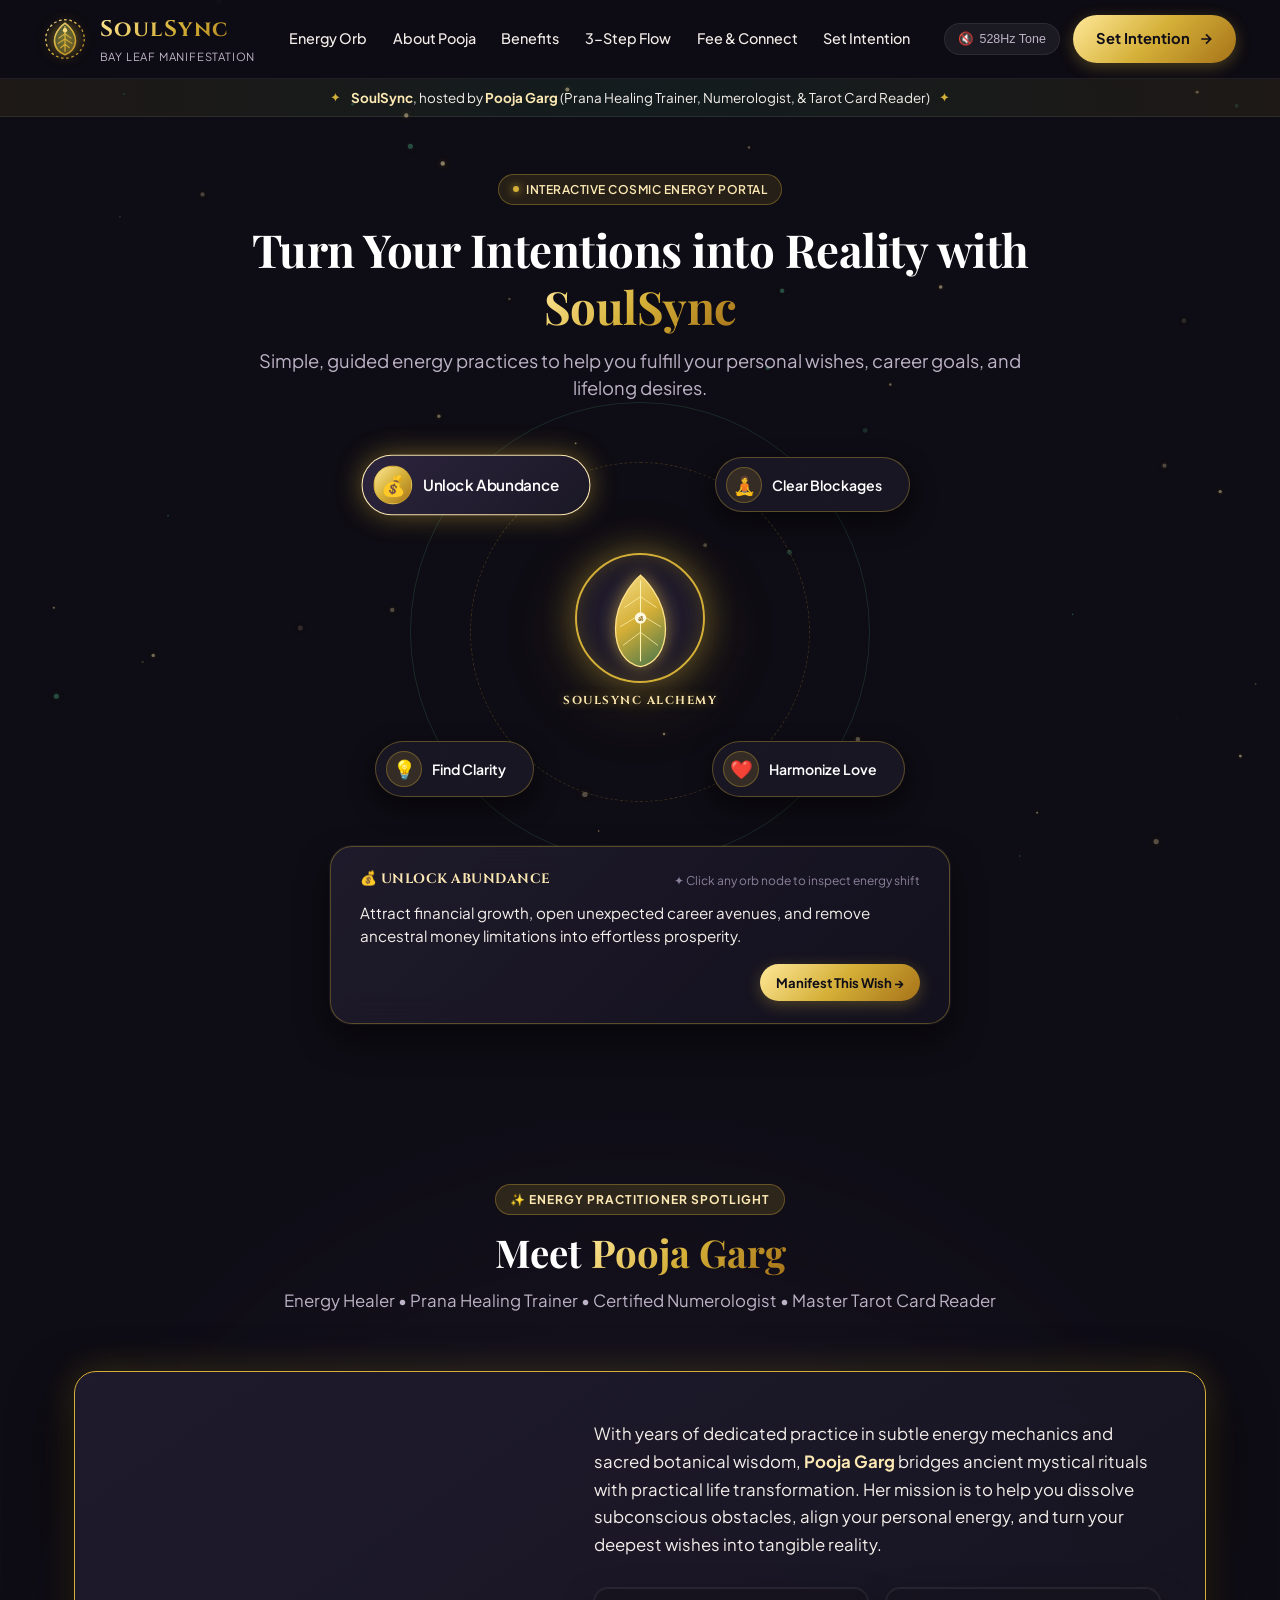
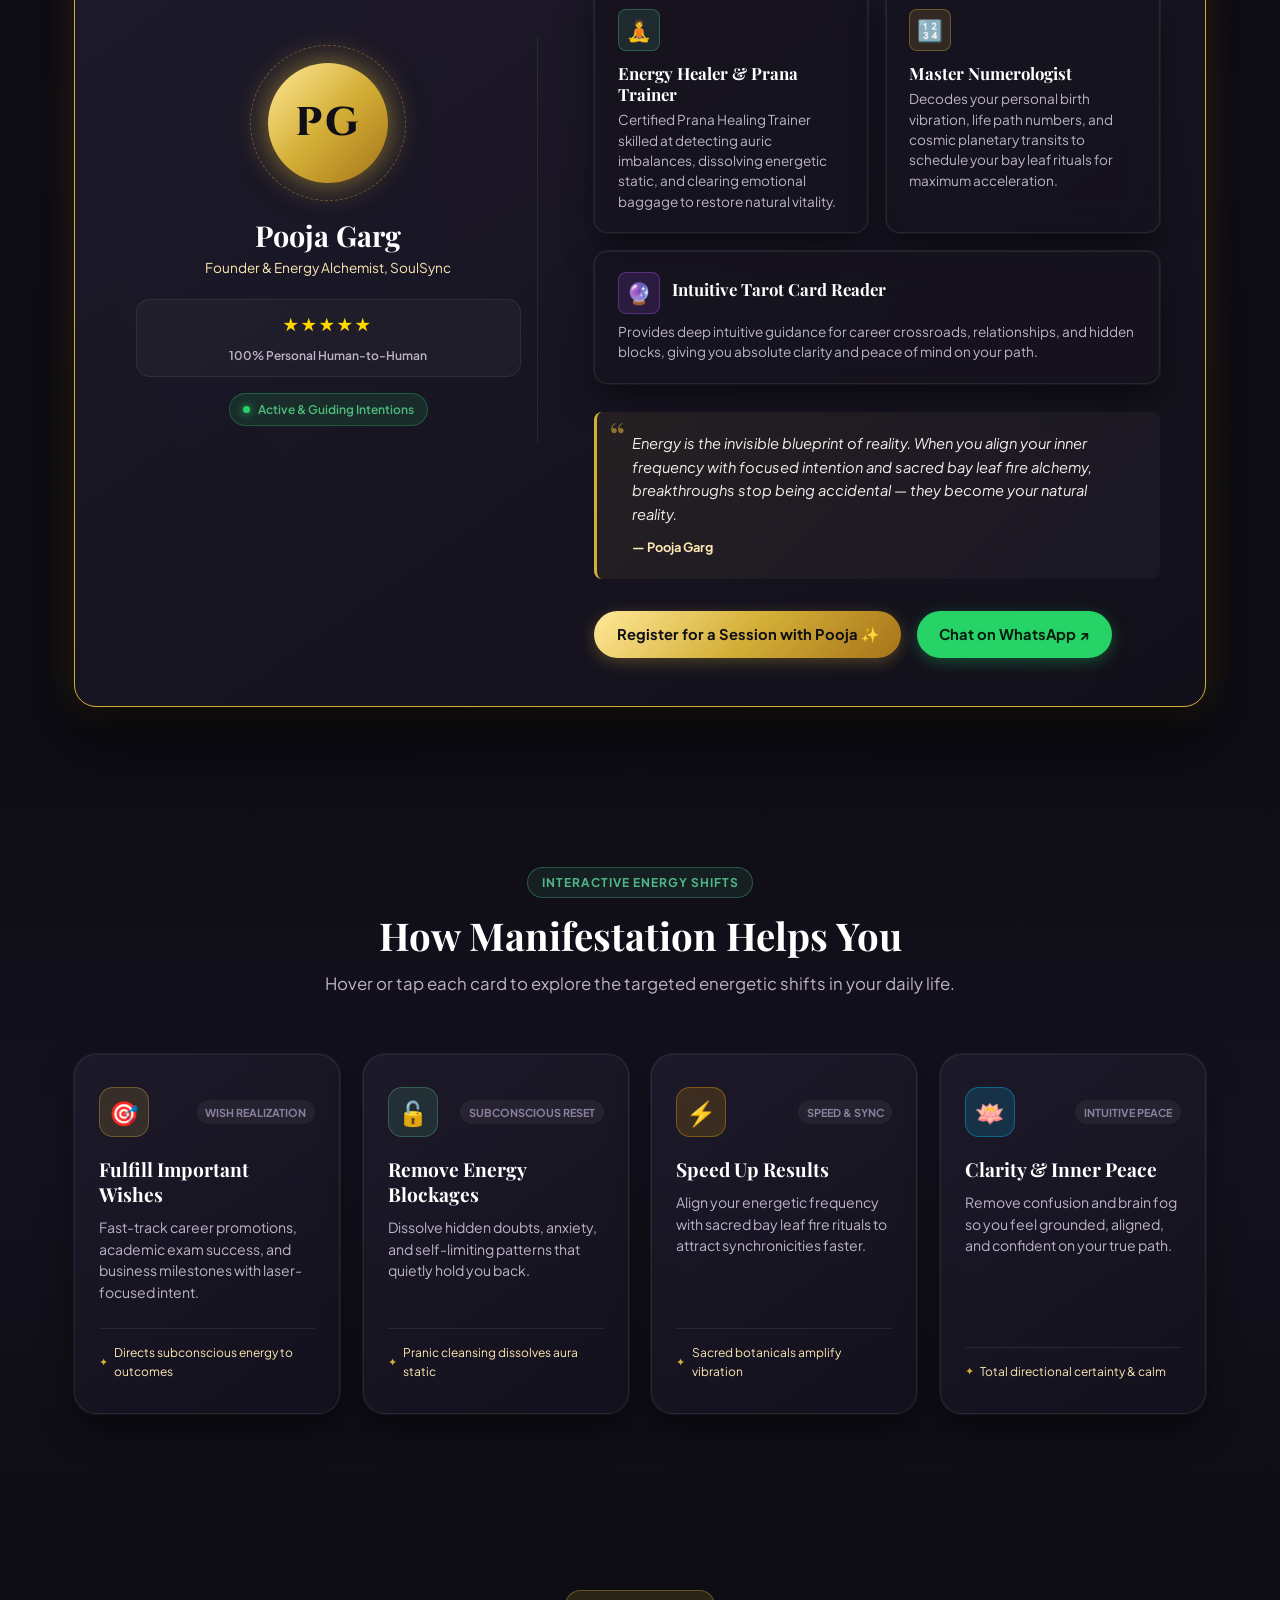
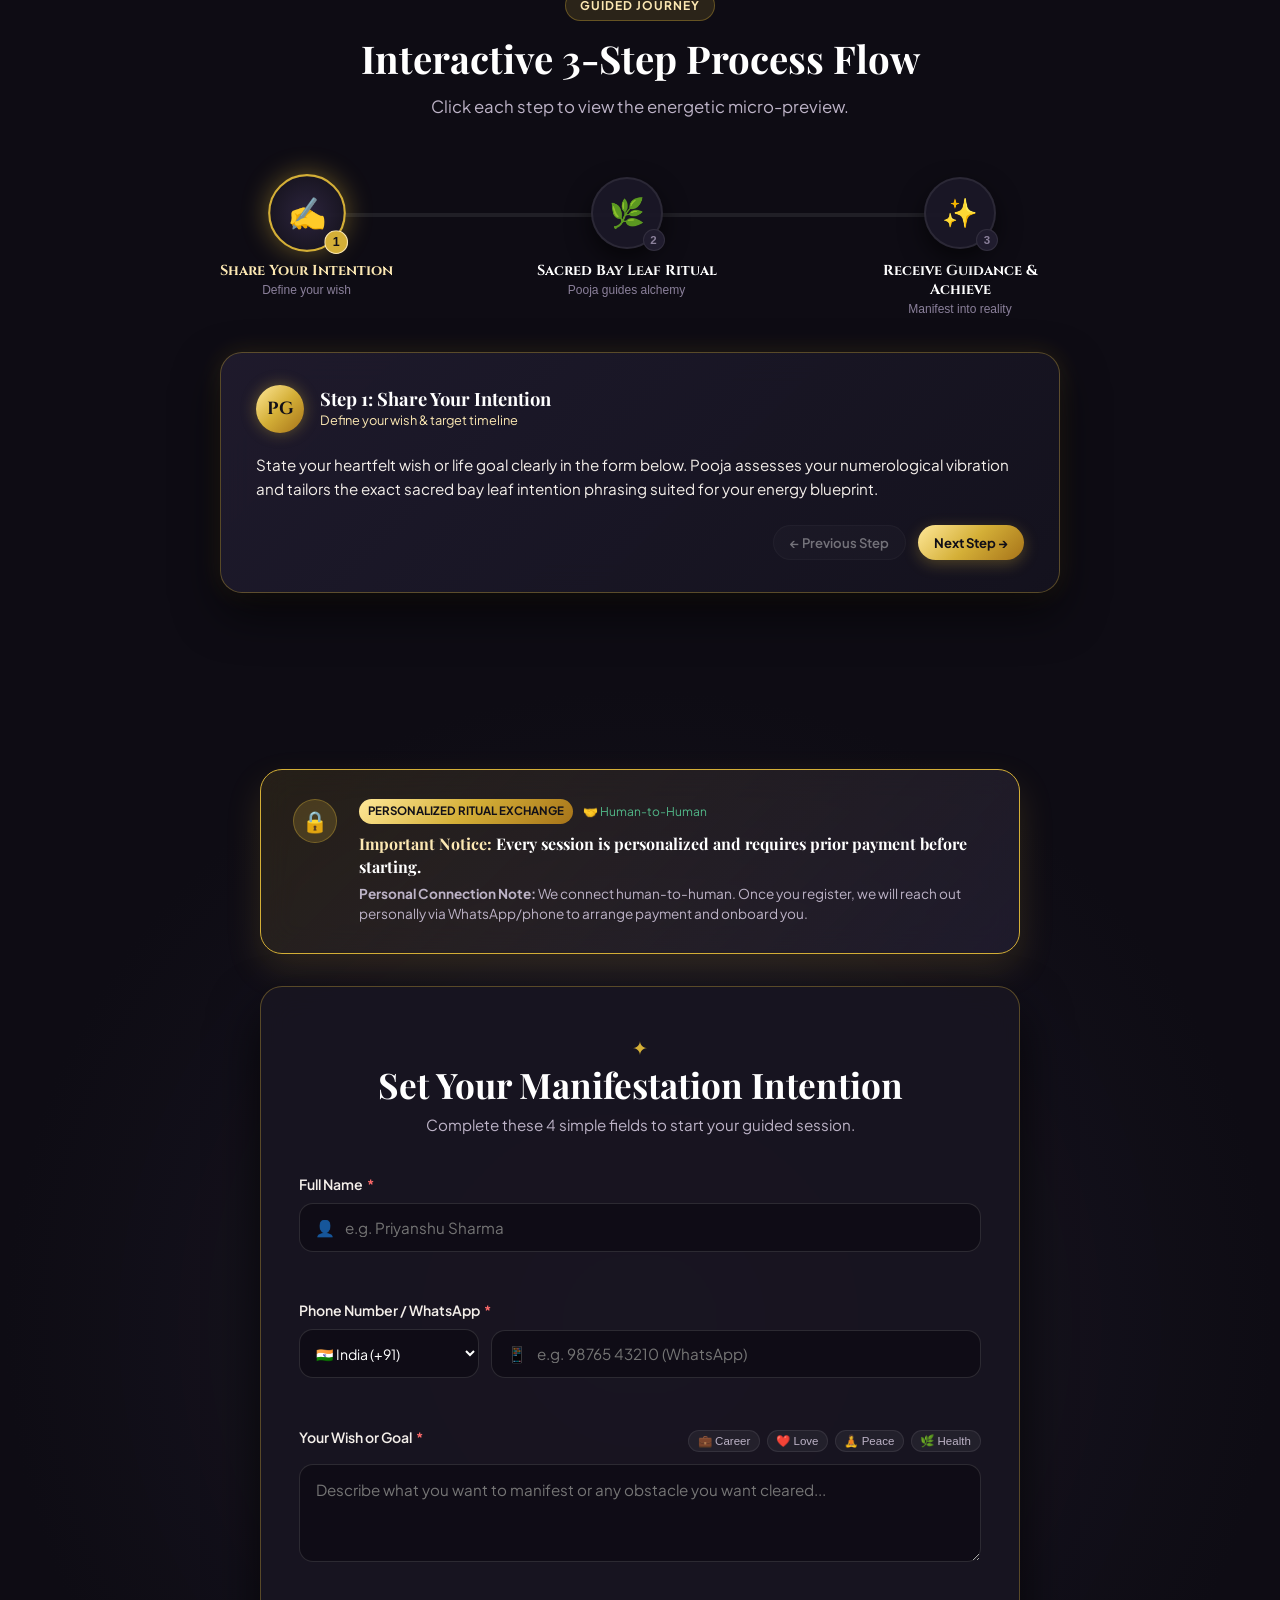
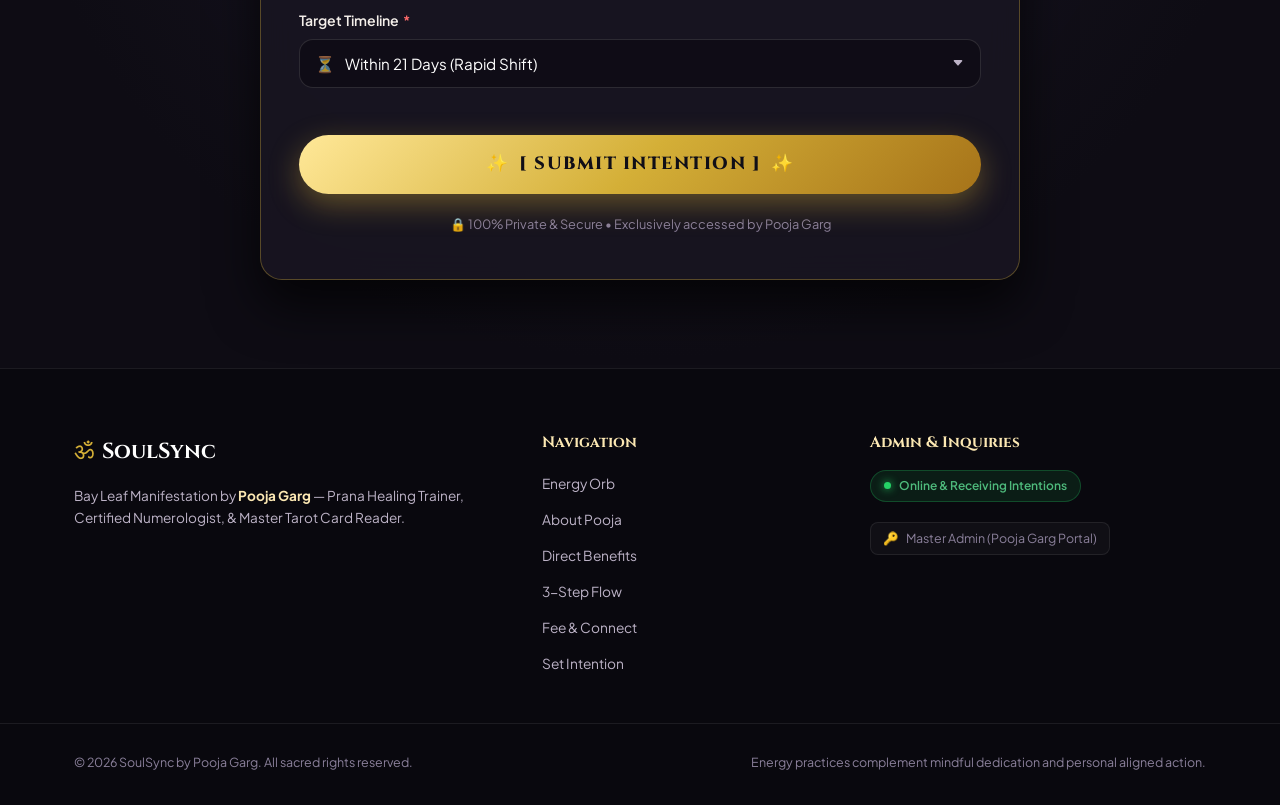
<file: public/index.html>
<!DOCTYPE html>
<html lang="en">
<head>
  <meta charset="UTF-8">
  <meta name="viewport" content="width=device-width, initial-scale=1.0">
  <title>SoulSync — Bay Leaf Manifestation by Pooja Garg</title>
  <meta name="description" content="Turn Your Intentions into Reality with SoulSync. Simple, guided energy practices to help you fulfill your personal wishes, career goals, and lifelong desires by Pooja Garg.">
  <!-- Android & Mobile PWA Meta Tags -->
  <meta name="theme-color" content="#121018">
  <meta name="mobile-web-app-capable" content="yes">
  <meta name="apple-mobile-web-app-capable" content="yes">
  <meta name="apple-mobile-web-app-status-bar-style" content="black-translucent">
  <meta name="application-name" content="SoulSync">
  <link rel="manifest" href="manifest.json">
  <link rel="icon" type="image/svg+xml" href="/icons/icon-192.svg">
  <link rel="apple-touch-icon" href="/icons/icon-192.svg">

  <!-- Google Fonts -->
  <link rel="preconnect" href="https://fonts.googleapis.com">
  <link rel="preconnect" href="https://fonts.gstatic.com" crossorigin>
  <link href="https://fonts.googleapis.com/css2?family=Cinzel:wght@600;700;800&family=Playfair+Display:ital,wght@0,600;0,700;1,400&family=Plus+Jakarta+Sans:wght@300;400;500;600;700&display=swap" rel="stylesheet">

  <link rel="stylesheet" href="style.css">
</head>
<body>
  <!-- Floating Install Android App Banner / Button -->
  <div class="android-install-banner" id="androidInstallBanner" hidden>
    <div class="install-banner-inner">
      <div class="install-app-icon">
        <span class="android-robot-leaf">🤖🌿</span>
      </div>
      <div class="install-text">
        <strong>Install SoulSync App</strong>
        <span>Get instant access on your Android home screen</span>
      </div>
      <button class="btn btn-gold btn-sm" id="installPwaBtn">Install</button>
      <button class="banner-dismiss-btn" id="dismissInstallBtn" aria-label="Dismiss">&times;</button>
    </div>
  </div>

  <!-- Ambient Particle Canvas for Sacred Stardust -->
  <canvas id="sacredCanvas" class="sacred-canvas" aria-hidden="true"></canvas>

  <!-- Navigation Bar -->
  <header class="header-nav" id="headerNav">
    <div class="nav-container">
      <a href="#hero" class="brand-logo" aria-label="SoulSync Home">
        <div class="logo-mark">
          <svg viewBox="0 0 48 48" class="sacred-leaf-svg" fill="none" xmlns="http://www.w3.org/2000/svg">
            <circle cx="24" cy="24" r="22" stroke="url(#goldGrad)" stroke-width="1.5" stroke-dasharray="3 3"/>
            <path d="M24 6C24 6 36 14 36 26C36 34 30.5 40 24 42C17.5 40 12 34 12 26C12 14 24 6 24 6Z" fill="url(#leafGrad)" fill-opacity="0.3" stroke="url(#goldGrad)" stroke-width="1.8"/>
            <path d="M24 10V38" stroke="url(#goldGrad)" stroke-width="1.5" stroke-linecap="round"/>
            <path d="M24 18L31 23M24 24L32 29M24 30L29 34M24 18L17 23M24 24L16 29M24 30L19 34" stroke="url(#goldGrad)" stroke-width="1.2" stroke-linecap="round"/>
            <circle cx="24" cy="14" r="2.5" fill="#FFE28A"/>
            <defs>
              <linearGradient id="goldGrad" x1="0" y1="0" x2="48" y2="48" gradientUnits="userSpaceOnUse">
                <stop stop-color="#F9E2AF"/>
                <stop offset="0.5" stop-color="#D4AF37"/>
                <stop offset="1" stop-color="#AA771C"/>
              </linearGradient>
              <linearGradient id="leafGrad" x1="12" y1="6" x2="36" y2="42" gradientUnits="userSpaceOnUse">
                <stop stop-color="#52B788"/>
                <stop offset="1" stop-color="#D4AF37"/>
              </linearGradient>
            </defs>
          </svg>
          <div class="aura-pulse"></div>
        </div>
        <div class="brand-text">
          <span class="brand-name">SoulSync</span>
          <span class="brand-sub">Bay Leaf Manifestation</span>
        </div>
      </a>

      <!-- Desktop Navigation Menu -->
      <nav class="nav-links" id="navMenu" aria-label="Main Navigation">
        <a href="#hero" class="nav-link">Energy Orb</a>
        <a href="#about-pooja" class="nav-link">About Pooja</a>
        <a href="#benefits" class="nav-link">Benefits</a>
        <a href="#process" class="nav-link">3-Step Flow</a>
        <a href="#session-fee" class="nav-link">Fee &amp; Connect</a>
        <a href="#register" class="nav-link">Set Intention</a>
      </nav>

      <div class="nav-actions">
        <!-- 528Hz Solfeggio Meditation Sound Toggle -->
        <button id="soundToggle" class="sound-toggle-btn" title="Toggle 528Hz Solfeggio Harmonic Ambience" aria-label="Toggle Solfeggio Meditation Sound">
          <span class="sound-icon" id="soundIcon">🔇</span>
          <span class="sound-label">528Hz Tone</span>
        </button>

        <!-- CTA Button -->
        <a href="#register" class="btn btn-gold glow-hover" id="navRegisterBtn">
          <span>Set Intention</span>
          <svg width="16" height="16" viewBox="0 0 24 24" fill="none" stroke="currentColor" stroke-width="2.5"><path d="M5 12h14M12 5l7 7-7 7"/></svg>
        </a>

        <!-- Mobile Menu Toggle -->
        <button class="mobile-nav-toggle" id="mobileMenuBtn" aria-label="Toggle Menu">
          <span></span><span></span><span></span>
        </button>
      </div>
    </div>
  </header>

  <!-- Tagline Banner -->
  <div class="top-tagline-bar">
    <div class="container tagline-inner">
      <span class="sparkle-icon">✦</span>
      <p class="tagline-text">
        <strong>SoulSync</strong>, hosted by <strong>Pooja Garg</strong> (Prana Healing Trainer, Numerologist, &amp; Tarot Card Reader)
      </p>
      <span class="sparkle-icon">✦</span>
    </div>
  </div>

  <main>
    <!-- ========================================================================= -->
    <!-- 1. VISUAL & INTERACTIVE HERO SECTION (ENERGY ORB & NODE DIAGRAM) -->
    <!-- ========================================================================= -->
    <section class="hero-interactive-section" id="hero">
      <div class="container hero-container">
        <!-- Minimal Headline & Hook -->
        <div class="hero-header-center text-center">
          <div class="hero-pill-badge">
            <span class="badge-dot"></span>
            <span>Interactive Cosmic Energy Portal</span>
          </div>
          <h1 class="hero-title">
            Turn Your Intentions into Reality with <span class="gradient-text-gold">SoulSync</span>
          </h1>
          <p class="hero-subtitle">
            Simple, guided energy practices to help you fulfill your personal wishes, career goals, and lifelong desires.
          </p>
        </div>

        <!-- Interactive Energy Orb / Node Diagram Container -->
        <div class="orb-diagram-wrapper">
          <div class="orb-diagram-stage">
            <!-- Background Cosmic Orbit Rings -->
            <div class="cosmic-ring ring-1"></div>
            <div class="cosmic-ring ring-2"></div>
            <div class="cosmic-ring ring-3"></div>

            <!-- Central Glowing Energy Orb / Sacred Bay Leaf -->
            <div class="central-energy-orb" id="centralOrb" title="Tap center to pulse manifestation energy">
              <div class="orb-core">
                <div class="orb-leaf-art">
                  <svg viewBox="0 0 100 140" class="mini-leaf-svg">
                    <path d="M50 10 C50 10 85 40 85 85 C85 115 70 135 50 138 C30 135 15 115 15 85 C15 40 50 10 50 10 Z" 
                          fill="url(#leafGradGoldHero)" stroke="#FFE28A" stroke-width="1.8"/>
                    <path d="M50 18 L50 130" stroke="#FFF3B0" stroke-width="1.5" stroke-linecap="round"/>
                    <path d="M50 40 L72 55 M50 65 L78 82 M50 90 L74 108 M50 40 L28 55 M50 65 L22 82 M50 90 L26 108" 
                          stroke="#FFF3B0" stroke-width="1.2" stroke-linecap="round" opacity="0.85"/>
                    <circle cx="50" cy="70" r="8" fill="#FFFBE6" opacity="0.95"/>
                    <text x="50" y="74" text-anchor="middle" font-family="'Cinzel', serif" font-size="9" fill="#7A5600" font-weight="bold">ॐ</text>
                    <defs>
                      <linearGradient id="leafGradGoldHero" x1="0" y1="0" x2="100" y2="140" gradientUnits="userSpaceOnUse">
                        <stop stop-color="#FFE898"/>
                        <stop offset="0.5" stop-color="#D4AF37"/>
                        <stop offset="1" stop-color="#2D6A4F"/>
                      </linearGradient>
                    </defs>
                  </svg>
                </div>
                <div class="orb-aura-glow"></div>
              </div>
              <span class="orb-center-label">SOULSYNC ALCHEMY</span>
            </div>

            <!-- 4 Clickable Orbital Nodes -->
            <!-- Node 1: Abundance (Top Left) -->
            <button type="button" class="orb-node node-abundance active" data-node="abundance" id="nodeAbundance" aria-label="Unlock Abundance">
              <div class="node-icon-circle">
                <span class="node-emoji">💰</span>
              </div>
              <span class="node-title">Unlock Abundance</span>
              <div class="node-pulse"></div>
            </button>

            <!-- Node 2: Blockages (Top Right) -->
            <button type="button" class="orb-node node-blockages" data-node="blockages" id="nodeBlockages" aria-label="Clear Blockages">
              <div class="node-icon-circle">
                <span class="node-emoji">🧘</span>
              </div>
              <span class="node-title">Clear Blockages</span>
              <div class="node-pulse"></div>
            </button>

            <!-- Node 3: Clarity (Bottom Left) -->
            <button type="button" class="orb-node node-clarity" data-node="clarity" id="nodeClarity" aria-label="Find Clarity">
              <div class="node-icon-circle">
                <span class="node-emoji">💡</span>
              </div>
              <span class="node-title">Find Clarity</span>
              <div class="node-pulse"></div>
            </button>

            <!-- Node 4: Relationships (Bottom Right) -->
            <button type="button" class="orb-node node-relationships" data-node="relationships" id="nodeRelationships" aria-label="Harmonize Relationships">
              <div class="node-icon-circle">
                <span class="node-emoji">❤️</span>
              </div>
              <span class="node-title">Harmonize Love</span>
              <div class="node-pulse"></div>
            </button>
          </div>

          <!-- Dynamic 1-Sentence Node Detail Card (Updates on Hover/Tap) -->
          <div class="node-detail-panel glass-panel" id="nodeDetailPanel">
            <div class="detail-header">
              <span class="detail-badge" id="detailBadge">💰 UNLOCK ABUNDANCE</span>
              <span class="detail-hint">✦ Click any orb node to inspect energy shift</span>
            </div>
            <p class="detail-text" id="detailText">
              Attract financial growth, open unexpected career avenues, and remove ancestral money limitations into effortless prosperity.
            </p>
            <div class="detail-cta-row">
              <a href="#register" class="btn btn-primary-gold btn-sm" id="detailCta">Manifest This Wish →</a>
            </div>
          </div>
        </div>
      </div>
    </section>

    <!-- ========================================================================= -->
    <!-- HIGHLIGHTED SECTION: ABOUT POOJA GARG -->
    <!-- ========================================================================= -->
    <section class="about-pooja-section" id="about-pooja">
      <div class="container">
        <div class="section-header text-center">
          <span class="section-badge badge-gold">✨ Energy Practitioner Spotlight</span>
          <h2 class="section-title">Meet <span class="gradient-text-gold">Pooja Garg</span></h2>
          <p class="section-subtitle">
            Energy Healer • Prana Healing Trainer • Certified Numerologist • Master Tarot Card Reader
          </p>
        </div>

        <!-- Highlighted Practitioner Card -->
        <div class="pooja-spotlight-card glass-panel glow-border">
          <div class="spotlight-grid">
            <!-- Left: Avatar & Badges Column -->
            <div class="practitioner-portrait-col">
              <div class="pooja-avatar-portal">
                <div class="avatar-ring-outer"></div>
                <div class="avatar-ring-inner">
                  <span class="avatar-initials-large">PG</span>
                </div>
                <div class="avatar-aura-glow"></div>
              </div>

              <h3 class="practitioner-name">Pooja Garg</h3>
              <p class="practitioner-title">Founder &amp; Energy Alchemist, SoulSync</p>
              
              <div class="practitioner-trust-box">
                <div class="trust-stars">★★★★★</div>
                <span class="trust-label">100% Personal Human-to-Human</span>
              </div>

              <div class="online-status-badge">
                <span class="status-dot"></span>
                <span>Active &amp; Guiding Intentions</span>
              </div>
            </div>

            <!-- Right: Bio & 3 Core Disciplines Column -->
            <div class="practitioner-bio-col">
              <p class="pooja-bio-lead">
                With years of dedicated practice in subtle energy mechanics and sacred botanical wisdom, <strong>Pooja Garg</strong> bridges ancient mystical rituals with practical life transformation. Her mission is to help you dissolve subconscious obstacles, align your personal energy, and turn your deepest wishes into tangible reality.
              </p>

              <!-- 3 Core Discipline Cards -->
              <div class="disciplines-grid">
                <!-- Discipline 1: Energy Healer & Trainer -->
                <div class="discipline-card glass-panel">
                  <div class="discipline-icon-wrap emerald-icon">
                    <span>🧘</span>
                  </div>
                  <div class="discipline-info">
                    <h4 class="discipline-name">Energy Healer &amp; Prana Trainer</h4>
                    <p class="discipline-desc">
                      Certified Prana Healing Trainer skilled at detecting auric imbalances, dissolving energetic static, and clearing emotional baggage to restore natural vitality.
                    </p>
                  </div>
                </div>

                <!-- Discipline 2: Numerologist -->
                <div class="discipline-card glass-panel">
                  <div class="discipline-icon-wrap gold-icon">
                    <span>🔢</span>
                  </div>
                  <div class="discipline-info">
                    <h4 class="discipline-name">Master Numerologist</h4>
                    <p class="discipline-desc">
                      Decodes your personal birth vibration, life path numbers, and cosmic planetary transits to schedule your bay leaf rituals for maximum acceleration.
                    </p>
                  </div>
                </div>

                <!-- Discipline 3: Tarot Card Reader -->
                <div class="discipline-card glass-panel">
                  <div class="discipline-info-full">
                    <div class="discipline-header-inline">
                      <div class="discipline-icon-wrap purple-icon">
                        <span>🔮</span>
                      </div>
                      <h4 class="discipline-name">Intuitive Tarot Card Reader</h4>
                    </div>
                    <p class="discipline-desc">
                      Provides deep intuitive guidance for career crossroads, relationships, and hidden blocks, giving you absolute clarity and peace of mind on your path.
                    </p>
                  </div>
                </div>
              </div>

              <!-- Highlight Quote Box -->
              <div class="pooja-quote-box">
                <span class="quote-mark">“</span>
                <p class="quote-text">
                  Energy is the invisible blueprint of reality. When you align your inner frequency with focused intention and sacred bay leaf fire alchemy, breakthroughs stop being accidental — they become your natural reality.
                </p>
                <span class="quote-author">— Pooja Garg</span>
              </div>

              <!-- Action Buttons -->
              <div class="pooja-actions-row">
                <a href="#register" class="btn btn-primary-gold btn-lg glow-pulse">
                  <span>Register for a Session with Pooja ✨</span>
                </a>
                <a href="https://wa.me/?text=Hello%20Pooja%20Garg,%20I%20would%20like%20to%20know%20more%20about%20your%20manifestation%20and%20energy%20sessions." 
                   target="_blank" 
                   rel="noopener noreferrer" 
                   class="btn btn-whatsapp btn-lg">
                  <span>Chat on WhatsApp ↗</span>
                </a>
              </div>
            </div>
          </div>
        </div>
      </div>
    </section>

    <!-- ========================================================================= -->
    <!-- 2. DYNAMIC FEATURE CAROUSEL / 4-CARD BENEFIT GLOW CARDS -->
    <!-- ========================================================================= -->
    <section class="benefits-interactive-section" id="benefits">
      <div class="container">
        <div class="section-header text-center">
          <span class="section-badge badge-emerald">Interactive Energy Shifts</span>
          <h2 class="section-title">How Manifestation Helps You</h2>
          <p class="section-subtitle">
            Hover or tap each card to explore the targeted energetic shifts in your daily life.
          </p>
        </div>

        <div class="interactive-cards-grid">
          <!-- Card 1: Fulfill Important Wishes -->
          <div class="feature-flip-card glass-panel" tabindex="0">
            <div class="card-glow-edge"></div>
            <div class="card-icon-header">
              <div class="icon-avatar-badge gold-badge">
                <span class="feature-icon">🎯</span>
              </div>
              <span class="category-pill">Wish Realization</span>
            </div>
            <h3 class="card-heading">Fulfill Important Wishes</h3>
            <p class="card-1liner">
              Fast-track career promotions, academic exam success, and business milestones with laser-focused intent.
            </p>
            <div class="card-footer-metric">
              <span class="metric-spark">✦</span>
              <span>Directs subconscious energy to outcomes</span>
            </div>
          </div>

          <!-- Card 2: Remove Energy Blockages -->
          <div class="feature-flip-card glass-panel" tabindex="0">
            <div class="card-glow-edge"></div>
            <div class="card-icon-header">
              <div class="icon-avatar-badge emerald-badge">
                <span class="feature-icon">🔓</span>
              </div>
              <span class="category-pill">Subconscious Reset</span>
            </div>
            <h3 class="card-heading">Remove Energy Blockages</h3>
            <p class="card-1liner">
              Dissolve hidden doubts, anxiety, and self-limiting patterns that quietly hold you back.
            </p>
            <div class="card-footer-metric">
              <span class="metric-spark">✦</span>
              <span>Pranic cleansing dissolves aura static</span>
            </div>
          </div>

          <!-- Card 3: Speed Up Results -->
          <div class="feature-flip-card glass-panel" tabindex="0">
            <div class="card-glow-edge"></div>
            <div class="card-icon-header">
              <div class="icon-avatar-badge amber-badge">
                <span class="feature-icon">⚡</span>
              </div>
              <span class="category-pill">Speed &amp; Sync</span>
            </div>
            <h3 class="card-heading">Speed Up Results</h3>
            <p class="card-1liner">
              Align your energetic frequency with sacred bay leaf fire rituals to attract synchronicities faster.
            </p>
            <div class="card-footer-metric">
              <span class="metric-spark">✦</span>
              <span>Sacred botanicals amplify vibration</span>
            </div>
          </div>

          <!-- Card 4: Clarity & Inner Peace -->
          <div class="feature-flip-card glass-panel" tabindex="0">
            <div class="card-glow-edge"></div>
            <div class="card-icon-header">
              <div class="icon-avatar-badge cyan-badge">
                <span class="feature-icon">🪷</span>
              </div>
              <span class="category-pill">Intuitive Peace</span>
            </div>
            <h3 class="card-heading">Clarity &amp; Inner Peace</h3>
            <p class="card-1liner">
              Remove confusion and brain fog so you feel grounded, aligned, and confident on your true path.
            </p>
            <div class="card-footer-metric">
              <span class="metric-spark">✦</span>
              <span>Total directional certainty &amp; calm</span>
            </div>
          </div>
        </div>
      </div>
    </section>

    <!-- ========================================================================= -->
    <!-- 3. INTERACTIVE 3-STEP PROCESS FLOW COMPONENT -->
    <!-- ========================================================================= -->
    <section class="process-flow-section" id="process">
      <div class="container">
        <div class="section-header text-center">
          <span class="section-badge badge-gold">Guided Journey</span>
          <h2 class="section-title">Interactive 3-Step Process Flow</h2>
          <p class="section-subtitle">
            Click each step to view the energetic micro-preview.
          </p>
        </div>

        <!-- Interactive Stepper Track -->
        <div class="stepper-component-wrap">
          <div class="stepper-track-bar">
            <div class="stepper-progress-fill" id="stepperProgressFill"></div>
          </div>

          <div class="stepper-nodes-row">
            <!-- Step 1 Node -->
            <button type="button" class="step-interactive-node active" data-step="1" id="stepNode1">
              <div class="step-circle">
                <span class="step-icon">✍️</span>
                <span class="step-num-pill">1</span>
              </div>
              <span class="step-label">Share Your Intention</span>
              <span class="step-sublabel">Define your wish</span>
            </button>

            <!-- Step 2 Node -->
            <button type="button" class="step-interactive-node" data-step="2" id="stepNode2">
              <div class="step-circle">
                <span class="step-icon">🌿</span>
                <span class="step-num-pill">2</span>
              </div>
              <span class="step-label">Sacred Bay Leaf Ritual</span>
              <span class="step-sublabel">Pooja guides alchemy</span>
            </button>

            <!-- Step 3 Node -->
            <button type="button" class="step-interactive-node" data-step="3" id="stepNode3">
              <div class="step-circle">
                <span class="step-icon">✨</span>
                <span class="step-num-pill">3</span>
              </div>
              <span class="step-label">Receive Guidance &amp; Achieve</span>
              <span class="step-sublabel">Manifest into reality</span>
            </button>
          </div>

          <!-- Dynamic Step Tooltip / Detail Card -->
          <div class="step-preview-card glass-panel" id="stepPreviewCard">
            <div class="step-preview-avatar">
              <div class="practitioner-avatar-badge" id="stepAvatarBadge">
                <span>PG</span>
              </div>
              <div class="practitioner-meta">
                <h4 id="stepPreviewTitle">Step 1: Share Your Intention</h4>
                <p id="stepPreviewSubtitle">State your heartfelt wish or life goal clearly</p>
              </div>
            </div>
            <div class="step-preview-body">
              <p id="stepPreviewText">
                Submit your specific goal in the form below. Pooja assesses your numerology vibration and tailors the exact sacred bay leaf intention phrasing suited for your energy.
              </p>
            </div>
            <div class="step-preview-nav">
              <button type="button" class="btn btn-outline-light btn-sm" id="prevStepBtn" disabled>← Previous Step</button>
              <button type="button" class="btn btn-primary-gold btn-sm" id="nextStepBtn">Next Step →</button>
            </div>
          </div>
        </div>
      </div>
    </section>

    <!-- ========================================================================= -->
    <!-- 4. STREAMLINED REGISTRATION & FEE HIGHLIGHT BADGE -->
    <!-- ========================================================================= -->
    <section class="registration-clean-section" id="register">
      <div class="container">
        <div class="registration-clean-wrapper">
          <!-- Subtle Glowing Glassmorphism Payment & Personal Connection Badge -->
          <div class="fee-disclaimer-glass-badge glass-panel glow-border" id="session-fee">
            <div class="badge-lock-col">
              <div class="badge-lock-icon">🔒</div>
            </div>
            <div class="badge-content-col">
              <div class="badge-tag-row">
                <span class="badge-gold-pill">Personalized Ritual Exchange</span>
                <span class="human-connect-tag">🤝 Human-to-Human</span>
              </div>
              <h4 class="badge-headline">
                <strong>Important Notice:</strong> Every session is personalized and requires prior payment before starting.
              </h4>
              <p class="badge-subtext">
                <strong>Personal Connection Note:</strong> We connect human-to-human. Once you register, we will reach out personally via WhatsApp/phone to arrange payment and onboard you.
              </p>
            </div>
          </div>

          <!-- Clean 4-Field Input Form -->
          <div class="form-clean-card glass-panel">
            <div class="form-title-center text-center">
              <span class="form-glyph">✦</span>
              <h2 class="form-main-heading">Set Your Manifestation Intention</h2>
              <p class="form-main-sub">Complete these 4 simple fields to start your guided session.</p>
            </div>

            <form id="manifestationForm" novalidate>
              <!-- Field 1: Full Name -->
              <div class="clean-form-group">
                <label for="fullName" class="clean-label">
                  <span>Full Name</span>
                  <span class="req-star">*</span>
                </label>
                <div class="clean-input-box">
                  <span class="clean-input-icon">👤</span>
                  <input 
                    type="text" 
                    id="fullName" 
                    name="fullName" 
                    class="clean-input" 
                    placeholder="e.g. Priyanshu Sharma" 
                    required 
                    autocomplete="name"
                  >
                </div>
                <span class="clean-field-error" id="fullNameError"></span>
              </div>

              <!-- Field 2: Phone Number / WhatsApp -->
              <div class="clean-form-group">
                <label for="phone" class="clean-label">
                  <span>Phone Number / WhatsApp</span>
                  <span class="req-star">*</span>
                </label>
                <div class="clean-phone-row">
                  <div class="clean-country-wrap">
                    <select id="countryCode" name="countryCode" class="clean-country-select" aria-label="Country Code">
                      <option value="+91" selected>🇮🇳 India (+91)</option>
                      <option value="+1">🇺🇸 USA / Canada (+1)</option>
                      <option value="+44">🇬🇧 UK (+44)</option>
                      <option value="+971">🇦🇪 UAE (+971)</option>
                      <option value="+65">🇸🇬 Singapore (+65)</option>
                      <option value="+61">🇦🇺 Australia (+61)</option>
                      <option value="+49">🇩🇪 Germany (+49)</option>
                      <option value="+other">🌍 Other (+)</option>
                    </select>
                  </div>
                  <div class="clean-input-box flex-1">
                    <span class="clean-input-icon">📱</span>
                    <input 
                      type="tel" 
                      id="phone" 
                      name="phone" 
                      class="clean-input" 
                      placeholder="e.g. 98765 43210 (WhatsApp)" 
                      required 
                      autocomplete="tel"
                    >
                  </div>
                </div>
                <span class="clean-field-error" id="phoneError"></span>
              </div>

              <!-- Field 3: Your Wish or Goal (Textarea) -->
              <div class="clean-form-group">
                <div class="label-with-chips">
                  <label for="manifestationGoal" class="clean-label">
                    <span>Your Wish or Goal</span>
                    <span class="req-star">*</span>
                  </label>
                  <div class="quick-chip-tray">
                    <button type="button" class="quick-chip-btn" data-text="Career growth &amp; financial flow">💼 Career</button>
                    <button type="button" class="quick-chip-btn" data-text="Harmonious loving soulmate relationship">❤️ Love</button>
                    <button type="button" class="quick-chip-btn" data-text="Emotional clarity &amp; deep inner peace">🧘 Peace</button>
                    <button type="button" class="quick-chip-btn" data-text="Health vitality &amp; energy renewal">🌿 Health</button>
                  </div>
                </div>
                <div class="clean-input-box textarea-box">
                  <textarea 
                    id="manifestationGoal" 
                    name="manifestationGoal" 
                    class="clean-textarea" 
                    rows="3" 
                    placeholder="Describe what you want to manifest or any obstacle you want cleared..." 
                    required
                  ></textarea>
                </div>
                <span class="clean-field-error" id="manifestationGoalError"></span>
              </div>

              <!-- Field 4: Target Timeline (Dropdown) -->
              <div class="clean-form-group">
                <label for="timeline" class="clean-label">
                  <span>Target Timeline</span>
                  <span class="req-star">*</span>
                </label>
                <div class="clean-input-box">
                  <span class="clean-input-icon">⏳</span>
                  <select id="timeline" name="timeline" class="clean-select" required>
                    <option value="Within 21 Days (Rapid Shift)" selected>Within 21 Days (Rapid Shift)</option>
                    <option value="Within 1 Month (Deep Transformation)">Within 1 Month (Deep Transformation)</option>
                    <option value="Within 3 Months (Complete Realignment)">Within 3 Months (Complete Realignment)</option>
                    <option value="Within 6 Months (Mastery &amp; Flow)">Within 6 Months (Mastery &amp; Flow)</option>
                    <option value="Urgent / Specific Milestone">Urgent / Specific Milestone</option>
                  </select>
                </div>
                <span class="clean-field-error" id="timelineError"></span>
              </div>

              <!-- Submit CTA Button with Soft Particle Sparks -->
              <div class="form-submit-row">
                <button type="submit" class="btn btn-submit-intention" id="submitBtn">
                  <span class="btn-sparkle-left">✨</span>
                  <span class="btn-text">[ SUBMIT INTENTION ]</span>
                  <span class="btn-sparkle-right">✨</span>
                  <span class="btn-spinner" aria-hidden="true"></span>
                </button>
              </div>

              <div class="privacy-guarantee-note text-center">
                <span>🔒 100% Private &amp; Secure • Exclusively accessed by Pooja Garg</span>
              </div>
            </form>
          </div>
        </div>
      </div>
    </section>
  </main>

  <!-- ========================================================================= -->
  <!-- ANIMATED SUCCESS MODAL (5. DATA PRIVACY & BACKEND) -->
  <!-- ========================================================================= -->
  <div class="modal-backdrop" id="thankYouModal" role="dialog" aria-modal="true" aria-labelledby="modalTitle" hidden>
    <div class="modal-card glass-panel glow-border">
      <button class="modal-close-btn" id="closeModalBtn" aria-label="Close Confirmation">&times;</button>
      
      <div class="modal-icon-header">
        <div class="modal-sacred-glow">
          <span class="sacred-checkmark">✨</span>
        </div>
      </div>

      <h3 class="modal-title" id="modalTitle">Intention Charged</h3>

      <div class="modal-message-box">
        <p class="modal-main-text">
          <strong>Your intention has been set!</strong>
        </p>
        <p class="modal-sub-text">
          Pooja Garg will reach out personally on WhatsApp/Phone shortly.
        </p>
      </div>

      <div class="modal-details-summary" id="modalDetailsSummary">
        <!-- Dynamically populated applicant info -->
      </div>

      <div class="modal-actions">
        <a href="https://wa.me/?text=Hello%20Pooja%20Garg,%20I%20just%20submitted%20my%20manifestation%20intention%20on%20SoulSync!" 
           target="_blank" 
           rel="noopener noreferrer" 
           class="btn btn-whatsapp btn-block" 
           id="instantWhatsAppBtn">
          <span>Message Pooja Directly on WhatsApp ↗</span>
        </a>
        <button class="btn btn-outline-light btn-block" id="closeModalActionBtn">Done</button>
      </div>
    </div>
  </div>

  <!-- Footer -->
  <footer class="site-footer">
    <div class="container footer-content">
      <div class="footer-brand">
        <div class="footer-logo">
          <span class="footer-mark">ॐ</span>
          <span class="footer-title">SoulSync</span>
        </div>
        <p class="footer-bio">
          Bay Leaf Manifestation by <strong>Pooja Garg</strong> — Prana Healing Trainer, Certified Numerologist, &amp; Master Tarot Card Reader.
        </p>
      </div>

      <div class="footer-links">
        <h4>Navigation</h4>
        <ul>
          <li><a href="#hero">Energy Orb</a></li>
          <li><a href="#about-pooja">About Pooja</a></li>
          <li><a href="#benefits">Direct Benefits</a></li>
          <li><a href="#process">3-Step Flow</a></li>
          <li><a href="#session-fee">Fee &amp; Connect</a></li>
          <li><a href="#register">Set Intention</a></li>
        </ul>
      </div>

      <div class="footer-contact">
        <h4>Admin &amp; Inquiries</h4>
        <div class="footer-status-pill">
          <span class="status-indicator"></span>
          <span>Online &amp; Receiving Intentions</span>
        </div>
        <div class="admin-access-link-wrap">
          <a href="/admin" class="admin-portal-link" target="_blank">
            <span class="admin-icon">🔑</span>
            <span>Master Admin (Pooja Garg Portal)</span>
          </a>
        </div>
      </div>
    </div>

    <div class="footer-bottom">
      <div class="container footer-bottom-inner">
        <p>© 2026 SoulSync by Pooja Garg. All sacred rights reserved.</p>
        <p class="disclaimer">Energy practices complement mindful dedication and personal aligned action.</p>
      </div>
    </div>
  </footer>

  <script src="app.js"></script>
</body>
</html>
</file>
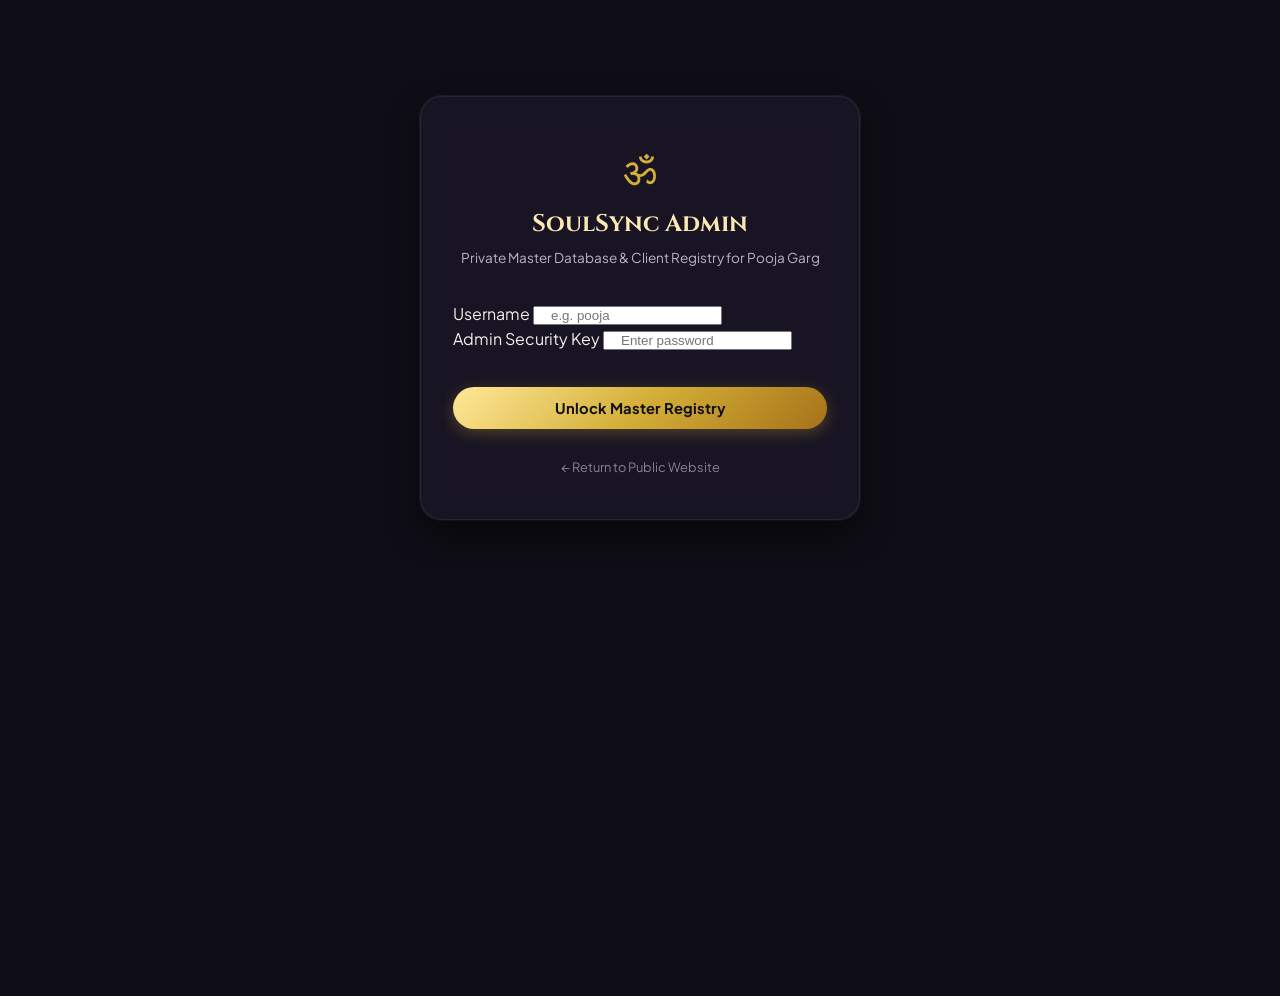
<file: public/admin.html>
<!DOCTYPE html>
<html lang="en">
<head>
  <meta charset="UTF-8">
  <meta name="viewport" content="width=device-width, initial-scale=1.0">
  <title>SoulSync Admin Portal — Pooja Garg Master Dashboard</title>
  <meta name="robots" content="noindex, nofollow">
  
  <!-- Google Fonts -->
  <link rel="preconnect" href="https://fonts.googleapis.com">
  <link rel="preconnect" href="https://fonts.gstatic.com" crossorigin>
  <link href="https://fonts.googleapis.com/css2?family=Cinzel:wght@600;700&family=Playfair+Display:ital,wght@0,600;0,700;1,400&family=Plus+Jakarta+Sans:wght@300;400;500;600;700&display=swap" rel="stylesheet">

  <link rel="stylesheet" href="style.css">
  <style>
    /* Admin Portal Specific Styles */
    .admin-body {
      background: #0F0D15;
      min-height: 100vh;
      color: #F4EFEA;
    }

    .admin-header {
      background: rgba(23, 20, 31, 0.9);
      border-bottom: 1px solid var(--border-subtle);
      padding: 1rem 2rem;
      display: flex;
      justify-content: space-between;
      align-items: center;
      position: sticky;
      top: 0;
      z-index: 50;
      backdrop-filter: blur(10px);
    }

    .admin-brand {
      display: flex;
      align-items: center;
      gap: 0.75rem;
    }

    .admin-title-wrap h1 {
      font-size: 1.25rem;
      font-family: var(--font-sacred);
      color: var(--gold-light);
    }

    .admin-title-wrap p {
      font-size: 0.75rem;
      color: var(--text-dim);
    }

    .admin-nav-actions {
      display: flex;
      align-items: center;
      gap: 1rem;
    }

    .login-container {
      max-width: 440px;
      margin: 6rem auto;
      padding: 2.5rem 2rem;
      text-align: center;
    }

    .login-logo {
      font-size: 2.5rem;
      color: var(--gold-primary);
      margin-bottom: 0.5rem;
    }

    .dashboard-container {
      max-width: 1300px;
      margin: 2rem auto;
      padding: 0 1.5rem;
    }

    /* KPI Cards */
    .stats-row {
      display: grid;
      grid-template-columns: repeat(4, 1fr);
      gap: 1.25rem;
      margin-bottom: 2rem;
    }

    .stat-card {
      padding: 1.4rem;
      background: rgba(27, 24, 36, 0.75);
      border-radius: var(--radius-md);
      border: 1px solid var(--border-subtle);
      display: flex;
      align-items: center;
      gap: 1rem;
    }

    .stat-icon {
      width: 48px;
      height: 48px;
      border-radius: var(--radius-sm);
      display: flex;
      align-items: center;
      justify-content: center;
      font-size: 1.4rem;
      background: rgba(212, 175, 55, 0.12);
      border: 1px solid var(--border-gold);
      color: var(--gold-light);
    }

    .stat-value {
      font-size: 1.8rem;
      font-weight: 700;
      color: var(--text-pure);
      line-height: 1;
      margin-bottom: 0.25rem;
    }

    .stat-label {
      font-size: 0.78rem;
      color: var(--text-muted);
    }

    /* Controls Bar */
    .controls-bar {
      display: flex;
      justify-content: space-between;
      align-items: center;
      gap: 1rem;
      margin-bottom: 1.5rem;
      flex-wrap: wrap;
    }

    .search-filter-group {
      display: flex;
      gap: 0.75rem;
      flex-grow: 1;
      max-width: 600px;
    }

    .admin-input {
      padding: 0.65rem 1rem;
      background: rgba(18, 16, 24, 0.8);
      border: 1px solid var(--border-subtle);
      border-radius: var(--radius-sm);
      color: #FFF;
      font-size: 0.88rem;
      outline: none;
    }

    .admin-input:focus {
      border-color: var(--gold-primary);
    }

    /* Registrations Table */
    .table-card {
      background: rgba(27, 24, 36, 0.8);
      border: 1px solid var(--border-subtle);
      border-radius: var(--radius-md);
      overflow-x: auto;
    }

    .admin-table {
      width: 100%;
      border-collapse: collapse;
      text-align: left;
      font-size: 0.88rem;
    }

    .admin-table th {
      background: rgba(18, 16, 24, 0.95);
      color: var(--gold-light);
      font-family: var(--font-sacred);
      font-size: 0.78rem;
      letter-spacing: 0.5px;
      padding: 1rem;
      border-bottom: 1px solid var(--border-subtle);
      white-space: nowrap;
    }

    .admin-table td {
      padding: 1rem;
      border-bottom: 1px solid rgba(255, 255, 255, 0.04);
      vertical-align: top;
    }

    .admin-table tr:hover {
      background: rgba(255, 255, 255, 0.02);
    }

    .applicant-cell {
      min-width: 180px;
    }

    .applicant-name {
      font-weight: 700;
      color: var(--text-pure);
      display: block;
      margin-bottom: 0.2rem;
    }

    .applicant-phone {
      font-size: 0.82rem;
      color: var(--gold-light);
      display: flex;
      align-items: center;
      gap: 0.35rem;
    }

    .intent-cell {
      max-width: 320px;
      line-height: 1.5;
      color: var(--text-main);
    }

    .timeline-badge {
      display: inline-block;
      font-size: 0.72rem;
      font-weight: 600;
      background: rgba(82, 183, 136, 0.15);
      border: 1px solid rgba(82, 183, 136, 0.3);
      color: var(--prana-light);
      padding: 0.2rem 0.55rem;
      border-radius: var(--radius-full);
      white-space: nowrap;
    }

    .status-select {
      background: #181522;
      border: 1px solid var(--border-gold);
      color: var(--text-pure);
      padding: 0.4rem 0.6rem;
      border-radius: var(--radius-sm);
      font-size: 0.8rem;
      cursor: pointer;
    }

    .notes-textarea {
      width: 100%;
      min-width: 160px;
      height: 48px;
      background: rgba(18, 16, 24, 0.7);
      border: 1px solid var(--border-subtle);
      border-radius: var(--radius-sm);
      color: var(--text-muted);
      font-size: 0.78rem;
      padding: 0.4rem;
      resize: vertical;
    }

    .action-btn-group {
      display: flex;
      flex-direction: column;
      gap: 0.4rem;
    }

    .btn-action-wa {
      background: #25D366;
      color: #0c2013;
      font-weight: 700;
      font-size: 0.75rem;
      padding: 0.4rem 0.65rem;
      border-radius: var(--radius-sm);
      text-decoration: none;
      display: inline-flex;
      align-items: center;
      gap: 0.35rem;
      border: none;
      cursor: pointer;
    }

    .btn-action-wa:hover {
      background: #20BA56;
      color: #000;
    }

    .date-text {
      font-size: 0.75rem;
      color: var(--text-dim);
      white-space: nowrap;
    }

    .empty-state {
      padding: 4rem 2rem;
      text-align: center;
      color: var(--text-muted);
    }

    @media (max-width: 900px) {
      .stats-row {
        grid-template-columns: repeat(2, 1fr);
      }
    }
    @media (max-width: 600px) {
      .stats-row {
        grid-template-columns: 1fr;
      }
    }
  </style>
</head>
<body class="admin-body">

  <!-- ADMIN AUTH SCREEN -->
  <div id="loginView" class="login-container glass-panel">
    <div class="login-logo">ॐ</div>
    <h2 style="font-family: var(--font-sacred); color: var(--gold-light); margin-bottom: 0.5rem;">SoulSync Admin</h2>
    <p style="font-size: 0.85rem; color: var(--text-muted); margin-bottom: 2rem;">Private Master Database &amp; Client Registry for Pooja Garg</p>

    <form id="adminLoginForm">
      <div class="form-group" style="text-align: left;">
        <label class="form-label">Username</label>
        <input type="text" id="adminUser" class="form-control" style="padding-left: 1rem;" placeholder="e.g. pooja" required autocomplete="username">
      </div>
      <div class="form-group" style="text-align: left;">
        <label class="form-label">Admin Security Key</label>
        <input type="password" id="adminPass" class="form-control" style="padding-left: 1rem;" placeholder="Enter password" required autocomplete="current-password">
      </div>
      <p id="loginError" style="color: #FF6B6B; font-size: 0.8rem; margin-bottom: 1rem; min-height: 1.2rem;"></p>
      <button type="submit" class="btn btn-primary-gold btn-block" id="loginBtn">Unlock Master Registry</button>
    </form>
    <div style="margin-top: 1.5rem;">
      <a href="/" style="font-size: 0.8rem; color: var(--text-dim); text-decoration: none;">← Return to Public Website</a>
    </div>
  </div>

  <!-- ADMIN DASHBOARD (Hidden until authenticated) -->
  <div id="dashboardView" style="display: none;">
    <header class="admin-header">
      <div class="admin-brand">
        <div class="logo-mark" style="width: 36px; height: 36px;">
          <span style="font-size: 1.6rem; color: var(--gold-primary);">ॐ</span>
        </div>
        <div class="admin-title-wrap">
          <h1>SoulSync Portal</h1>
          <p>Logged in as: <strong>Pooja Garg</strong> (Master Administrator)</p>
        </div>
      </div>

      <div class="admin-nav-actions">
        <a href="/" target="_blank" class="btn btn-outline-light" style="font-size: 0.82rem; padding: 0.5rem 1rem;">View Public Site ↗</a>
        <button id="logoutBtn" class="btn btn-outline-light" style="font-size: 0.82rem; padding: 0.5rem 1rem; color: #FF8787;">Logout</button>
      </div>
    </header>

    <main class="dashboard-container">
      <!-- Top KPI Stats Row -->
      <div class="stats-row">
        <div class="stat-card">
          <div class="stat-icon">📥</div>
          <div>
            <div class="stat-value" id="statTotal">0</div>
            <div class="stat-label">Total Submissions</div>
          </div>
        </div>
        <div class="stat-card">
          <div class="stat-icon" style="color: #FFE28A; border-color: rgba(255, 226, 138, 0.4);">✨</div>
          <div>
            <div class="stat-value" id="statNew">0</div>
            <div class="stat-label">New Pending Onboarding</div>
          </div>
        </div>
        <div class="stat-card">
          <div class="stat-icon" style="color: #52B788; border-color: rgba(82, 183, 136, 0.4);">🔮</div>
          <div>
            <div class="stat-value" id="statActive">0</div>
            <div class="stat-label">Active / Scheduled Sessions</div>
          </div>
        </div>
        <div class="stat-card">
          <div class="stat-icon" style="color: #70A1FF; border-color: rgba(112, 161, 255, 0.4);">✓</div>
          <div>
            <div class="stat-value" id="statCompleted">0</div>
            <div class="stat-label">Completed Manifestations</div>
          </div>
        </div>
      </div>

      <!-- Search, Filters, & Actions Bar -->
      <div class="controls-bar">
        <div class="search-filter-group">
          <input type="text" id="searchInput" class="admin-input" style="flex-grow: 1;" placeholder="🔍 Search applicant name, phone, or goal...">
          <select id="statusFilter" class="admin-input">
            <option value="">All Statuses</option>
            <option value="New Intent Received">New Intent Received</option>
            <option value="Contacted / Payment Details Sent">Contacted / Payment Sent</option>
            <option value="Payment Received">Payment Received</option>
            <option value="Session Scheduled">Session Scheduled</option>
            <option value="Completed">Completed</option>
          </select>
        </div>

        <div>
          <button id="exportCsvBtn" class="btn btn-primary-gold" style="font-size: 0.85rem; padding: 0.6rem 1.2rem;">
            <span>📥 Export Master CSV</span>
          </button>
        </div>
      </div>

      <!-- Registrations Data Table -->
      <div class="table-card">
        <table class="admin-table">
          <thead>
            <tr>
              <th>ID</th>
              <th>Applicant &amp; Contact</th>
              <th>Wish / Goal to Manifest</th>
              <th>Target Timeline</th>
              <th>Session Status</th>
              <th>Pooja's Private Notes</th>
              <th>Actions</th>
              <th>Registered On</th>
            </tr>
          </thead>
          <tbody id="registrationsTableBody">
            <tr>
              <td colspan="9" class="empty-state">Loading private manifestation intents...</td>
            </tr>
          </tbody>
        </table>
      </div>
    </main>
  </div>

  <script src="admin.js"></script>
</body>
</html>
</file>
<file: public/style.css>
/* ==========================================================================
   SoulSync — Bay Leaf Manifestation by Pooja Garg
   Theme: High-Visual, Interactive, Cosmic Gold & Serene Energy Alchemy
   ========================================================================== */

:root {
  /* Color System */
  --bg-primary: #0E0C14;
  --bg-surface: #171422;
  --bg-surface-elevated: #201C2E;
  --bg-glass: rgba(23, 20, 34, 0.75);
  --bg-glass-card: rgba(30, 26, 44, 0.65);
  --bg-glass-active: rgba(45, 38, 66, 0.85);

  /* Gold & Cosmic Shimmers */
  --gold-primary: #D4AF37;
  --gold-light: #FCE8B3;
  --gold-shimmer: #FFF2C6;
  --gold-dark: #A67319;
  --gold-gradient: linear-gradient(135deg, #FFE898 0%, #D4AF37 50%, #A67319 100%);
  --gold-glow: 0 0 25px rgba(212, 175, 55, 0.4);

  /* Prana & Chakra Emeralds */
  --prana-green: #3D8B68;
  --prana-light: #52B788;
  --prana-glow: 0 0 20px rgba(82, 183, 136, 0.4);

  /* Text Colors */
  --text-pure: #FFFFFF;
  --text-main: #F4EFEA;
  --text-muted: #BDB3C7;
  --text-dim: #8B809B;
  --text-gold: #FCE8B3;

  /* Borders */
  --border-subtle: rgba(255, 255, 255, 0.08);
  --border-gold: rgba(212, 175, 55, 0.35);
  --border-gold-glow: rgba(212, 175, 55, 0.75);

  /* Typography */
  --font-serif: 'Playfair Display', Georgia, serif;
  --font-sacred: 'Cinzel', serif;
  --font-sans: 'Plus Jakarta Sans', -apple-system, BlinkMacSystemFont, 'Segoe UI', Roboto, sans-serif;

  /* Geometry & Physics */
  --radius-sm: 8px;
  --radius-md: 14px;
  --radius-lg: 22px;
  --radius-full: 9999px;
  --transition-fast: 0.2s cubic-bezier(0.16, 1, 0.3, 1);
  --transition-smooth: 0.35s cubic-bezier(0.16, 1, 0.3, 1);
  --shadow-card: 0 15px 35px -5px rgba(0, 0, 0, 0.6), 0 0 1px 1px var(--border-subtle);
}

/* Reset */
*, *::before, *::after {
  box-sizing: border-box;
  margin: 0;
  padding: 0;
}

html {
  scroll-behavior: smooth;
  font-size: 16px;
}

body {
  font-family: var(--font-sans);
  background-color: var(--bg-primary);
  color: var(--text-main);
  line-height: 1.6;
  overflow-x: hidden;
  position: relative;
  min-height: 100vh;
  -webkit-font-smoothing: antialiased;
}

/* Sacred Cosmic Canvas */
.sacred-canvas {
  position: fixed;
  top: 0;
  left: 0;
  width: 100vw;
  height: 100vh;
  pointer-events: none;
  z-index: 0;
  opacity: 0.65;
}

.container {
  width: 100%;
  max-width: 1180px;
  margin: 0 auto;
  padding: 0 1.5rem;
  position: relative;
  z-index: 1;
}

/* Typography Helpers */
h1, h2, h3, h4 {
  font-family: var(--font-serif);
  color: var(--text-pure);
  line-height: 1.25;
}

.gradient-text-gold {
  background: var(--gold-gradient);
  -webkit-background-clip: text;
  -webkit-text-fill-color: transparent;
  display: inline-block;
}

/* Glassmorphism Panel */
.glass-panel {
  background: var(--bg-glass-card);
  backdrop-filter: blur(16px);
  -webkit-backdrop-filter: blur(16px);
  border: 1px solid var(--border-subtle);
  border-radius: var(--radius-lg);
  box-shadow: var(--shadow-card);
  transition: transform var(--transition-smooth), border-color var(--transition-smooth), box-shadow var(--transition-smooth);
}

.glass-panel:hover {
  border-color: var(--border-gold);
}

.glow-border {
  border-color: var(--border-gold);
  box-shadow: 0 0 30px rgba(212, 175, 55, 0.18);
}

/* Standard Buttons */
.btn {
  display: inline-flex;
  align-items: center;
  justify-content: center;
  gap: 0.5rem;
  font-family: var(--font-sans);
  font-weight: 600;
  font-size: 0.92rem;
  padding: 0.75rem 1.4rem;
  border-radius: var(--radius-full);
  text-decoration: none;
  cursor: pointer;
  border: none;
  transition: all var(--transition-smooth);
}

.btn-primary-gold, .btn-gold {
  background: var(--gold-gradient);
  color: #100E17;
  font-weight: 700;
  box-shadow: 0 4px 15px rgba(212, 175, 55, 0.3);
}

.btn-primary-gold:hover, .btn-gold:hover {
  transform: translateY(-2px);
  box-shadow: 0 8px 25px rgba(212, 175, 55, 0.5);
  color: #000;
}

.btn-outline-light {
  background: rgba(255, 255, 255, 0.05);
  color: var(--text-pure);
  border: 1px solid var(--border-subtle);
}

.btn-outline-light:hover:not(:disabled) {
  background: rgba(255, 255, 255, 0.12);
  border-color: var(--text-muted);
  transform: translateY(-2px);
}

.btn-outline-light:disabled {
  opacity: 0.4;
  cursor: not-allowed;
}

.btn-sm {
  padding: 0.5rem 1rem;
  font-size: 0.82rem;
}

.btn-block {
  width: 100%;
}

.btn-whatsapp {
  background: #25D366;
  color: #071C0F;
  font-weight: 700;
  box-shadow: 0 4px 15px rgba(37, 211, 102, 0.3);
}

.btn-whatsapp:hover {
  background: #20BA56;
  color: #000;
  transform: translateY(-2px);
}

/* ==========================================================================
   NAVIGATION & HEADER
   ========================================================================== */
.header-nav {
  position: sticky;
  top: 0;
  z-index: 100;
  background: rgba(14, 12, 20, 0.88);
  backdrop-filter: blur(18px);
  -webkit-backdrop-filter: blur(18px);
  border-bottom: 1px solid var(--border-subtle);
  transition: all var(--transition-smooth);
}

.nav-container {
  max-width: 1240px;
  margin: 0 auto;
  padding: 0.75rem 1.5rem;
  display: flex;
  align-items: center;
  justify-content: space-between;
}

.brand-logo {
  display: flex;
  align-items: center;
  gap: 0.85rem;
  text-decoration: none;
}

.logo-mark {
  position: relative;
  width: 42px;
  height: 42px;
  display: flex;
  align-items: center;
  justify-content: center;
}

.sacred-leaf-svg {
  width: 100%;
  height: 100%;
  filter: drop-shadow(0 0 6px rgba(212, 175, 55, 0.4));
  transition: transform var(--transition-smooth);
}

.brand-logo:hover .sacred-leaf-svg {
  transform: scale(1.08) rotate(3deg);
}

.aura-pulse {
  position: absolute;
  inset: 0;
  border-radius: 50%;
  background: radial-gradient(circle, rgba(212, 175, 55, 0.3) 0%, transparent 70%);
  animation: pulseAura 4s infinite ease-in-out;
  pointer-events: none;
}

@keyframes pulseAura {
  0%, 100% { transform: scale(0.8); opacity: 0.4; }
  50% { transform: scale(1.3); opacity: 0.8; }
}

.brand-text {
  display: flex;
  flex-direction: column;
}

.brand-name {
  font-family: var(--font-sacred);
  font-size: 1.4rem;
  font-weight: 700;
  letter-spacing: 1.5px;
  background: var(--gold-gradient);
  -webkit-background-clip: text;
  -webkit-text-fill-color: transparent;
}

.brand-sub {
  font-size: 0.7rem;
  color: var(--text-muted);
  letter-spacing: 0.8px;
  text-transform: uppercase;
}

.nav-links {
  display: flex;
  align-items: center;
  gap: 1.6rem;
}

.nav-link {
  color: var(--text-main);
  text-decoration: none;
  font-size: 0.9rem;
  font-weight: 500;
  transition: color var(--transition-fast);
  position: relative;
  padding: 0.3rem 0;
}

.nav-link:hover {
  color: var(--gold-light);
}

.nav-actions {
  display: flex;
  align-items: center;
  gap: 0.85rem;
}

.sound-toggle-btn {
  display: inline-flex;
  align-items: center;
  gap: 0.35rem;
  background: rgba(255, 255, 255, 0.06);
  border: 1px solid var(--border-subtle);
  padding: 0.45rem 0.8rem;
  border-radius: var(--radius-full);
  color: var(--text-muted);
  font-size: 0.78rem;
  cursor: pointer;
  transition: all var(--transition-fast);
}

.sound-toggle-btn:hover, .sound-toggle-btn.playing {
  background: rgba(212, 175, 55, 0.15);
  border-color: var(--border-gold);
  color: var(--gold-light);
}

.mobile-nav-toggle {
  display: none;
  flex-direction: column;
  gap: 5px;
  background: transparent;
  border: none;
  cursor: pointer;
  padding: 0.5rem;
}

.mobile-nav-toggle span {
  width: 22px;
  height: 2px;
  background: var(--text-main);
  border-radius: 2px;
}

/* Tagline Banner */
.top-tagline-bar {
  background: linear-gradient(90deg, rgba(212, 175, 55, 0.08) 0%, rgba(61, 139, 104, 0.12) 50%, rgba(212, 175, 55, 0.08) 100%);
  border-bottom: 1px solid var(--border-subtle);
  padding: 0.5rem 0;
  text-align: center;
}

.tagline-inner {
  display: flex;
  align-items: center;
  justify-content: center;
  gap: 0.6rem;
}

.sparkle-icon {
  color: var(--gold-primary);
  font-size: 0.8rem;
}

.tagline-text {
  font-size: 0.84rem;
  color: var(--text-main);
}

.tagline-text strong {
  color: var(--gold-light);
}

/* ==========================================================================
   1. VISUAL & INTERACTIVE HERO SECTION (ENERGY ORB & NODE DIAGRAM)
   ========================================================================== */
.hero-interactive-section {
  padding: 3.5rem 0 4.5rem;
  position: relative;
}

.hero-header-center {
  max-width: 780px;
  margin: 0 auto 2.5rem;
}

.hero-pill-badge {
  display: inline-flex;
  align-items: center;
  gap: 0.45rem;
  padding: 0.3rem 0.85rem;
  border-radius: var(--radius-full);
  background: rgba(212, 175, 55, 0.12);
  border: 1px solid var(--border-gold);
  color: var(--gold-light);
  font-size: 0.75rem;
  font-weight: 600;
  letter-spacing: 0.5px;
  text-transform: uppercase;
  margin-bottom: 1rem;
}

.badge-dot {
  width: 6px;
  height: 6px;
  border-radius: 50%;
  background: var(--gold-primary);
  box-shadow: 0 0 8px var(--gold-primary);
}

.hero-title {
  font-size: 2.85rem;
  font-weight: 700;
  margin-bottom: 0.75rem;
  letter-spacing: -0.5px;
}

.hero-subtitle {
  font-size: 1.15rem;
  color: var(--text-muted);
  line-height: 1.5;
}

/* Interactive Orb Diagram Stage */
.orb-diagram-wrapper {
  max-width: 820px;
  margin: 0 auto;
  display: flex;
  flex-direction: column;
  align-items: center;
  position: relative;
}

.orb-diagram-stage {
  position: relative;
  width: 100%;
  max-width: 580px;
  height: 380px;
  display: flex;
  align-items: center;
  justify-content: center;
  margin-bottom: 1.5rem;
}

/* Cosmic Orbit Rings */
.cosmic-ring {
  position: absolute;
  top: 50%;
  left: 50%;
  transform: translate(-50%, -50%);
  border-radius: 50%;
  pointer-events: none;
}

.ring-1 {
  width: 340px;
  height: 340px;
  border: 1px dashed rgba(212, 175, 55, 0.22);
  animation: rotateOrb 40s linear infinite;
}

.ring-2 {
  width: 460px;
  height: 460px;
  border: 1px solid rgba(82, 183, 136, 0.18);
  animation: rotateCounterOrb 30s linear infinite;
}

.ring-3 {
  width: 220px;
  height: 220px;
  background: radial-gradient(circle, rgba(212, 175, 55, 0.15) 0%, transparent 70%);
  filter: blur(25px);
}

@keyframes rotateOrb {
  from { transform: translate(-50%, -50%) rotate(0deg); }
  to { transform: translate(-50%, -50%) rotate(360deg); }
}

@keyframes rotateCounterOrb {
  from { transform: translate(-50%, -50%) rotate(360deg); }
  to { transform: translate(-50%, -50%) rotate(0deg); }
}

/* Central Energy Orb */
.central-energy-orb {
  position: relative;
  z-index: 5;
  display: flex;
  flex-direction: column;
  align-items: center;
  cursor: pointer;
  transition: transform var(--transition-smooth);
}

.central-energy-orb:hover {
  transform: scale(1.08);
}

.orb-core {
  width: 130px;
  height: 130px;
  border-radius: 50%;
  background: radial-gradient(circle, rgba(46, 38, 64, 0.95) 0%, rgba(18, 16, 24, 0.98) 100%);
  border: 2px solid var(--gold-primary);
  box-shadow: 0 0 35px rgba(212, 175, 55, 0.45), inset 0 0 20px rgba(212, 175, 55, 0.25);
  display: flex;
  align-items: center;
  justify-content: center;
  position: relative;
}

.orb-leaf-art {
  width: 75px;
  height: 100px;
  display: flex;
  align-items: center;
  justify-content: center;
}

.mini-leaf-svg {
  width: 100%;
  height: 100%;
  filter: drop-shadow(0 0 8px rgba(212, 175, 55, 0.6));
  animation: leafPulse 3.5s infinite ease-in-out;
}

@keyframes leafPulse {
  0%, 100% { transform: scale(1); }
  50% { transform: scale(1.06) rotate(2deg); }
}

.orb-center-label {
  margin-top: 0.6rem;
  font-family: var(--font-sacred);
  font-size: 0.72rem;
  letter-spacing: 1.5px;
  color: var(--gold-light);
  font-weight: 700;
  text-shadow: 0 0 10px rgba(212, 175, 55, 0.5);
}

/* 4 Clickable Orbital Nodes */
.orb-node {
  position: absolute;
  z-index: 10;
  background: rgba(27, 24, 38, 0.9);
  border: 1px solid var(--border-gold);
  border-radius: var(--radius-full);
  padding: 0.55rem 1.1rem 0.55rem 0.65rem;
  display: flex;
  align-items: center;
  gap: 0.6rem;
  color: var(--text-pure);
  font-family: var(--font-sans);
  font-size: 0.88rem;
  font-weight: 600;
  cursor: pointer;
  transition: all var(--transition-smooth);
  box-shadow: 0 10px 25px rgba(0, 0, 0, 0.5);
}

.orb-node:hover, .orb-node.active {
  background: linear-gradient(135deg, rgba(46, 38, 64, 0.95) 0%, rgba(27, 24, 38, 0.98) 100%);
  border-color: var(--gold-light);
  transform: scale(1.08);
  box-shadow: 0 0 25px rgba(212, 175, 55, 0.45);
}

.node-icon-circle {
  width: 36px;
  height: 36px;
  border-radius: 50%;
  background: rgba(212, 175, 55, 0.15);
  border: 1px solid var(--border-gold);
  display: flex;
  align-items: center;
  justify-content: center;
  font-size: 1.15rem;
}

.orb-node.active .node-icon-circle {
  background: var(--gold-gradient);
}

.node-abundance {
  top: 15px;
  left: 20px;
}

.node-blockages {
  top: 15px;
  right: 20px;
}

.node-clarity {
  bottom: 25px;
  left: 25px;
}

.node-relationships {
  bottom: 25px;
  right: 25px;
}

/* Node Detail Tooltip / Infobox */
.node-detail-panel {
  width: 100%;
  max-width: 620px;
  padding: 1.4rem 1.8rem;
  border: 1px solid var(--border-gold);
  background: linear-gradient(135deg, rgba(32, 28, 46, 0.9) 0%, rgba(20, 18, 30, 0.95) 100%);
  animation: detailFadeIn 0.3s ease;
}

@keyframes detailFadeIn {
  from { opacity: 0; transform: translateY(6px); }
  to { opacity: 1; transform: translateY(0); }
}

.detail-header {
  display: flex;
  justify-content: space-between;
  align-items: center;
  margin-bottom: 0.6rem;
  flex-wrap: wrap;
  gap: 0.5rem;
}

.detail-badge {
  font-family: var(--font-sacred);
  font-size: 0.85rem;
  font-weight: 700;
  color: var(--gold-light);
  letter-spacing: 0.5px;
}

.detail-hint {
  font-size: 0.75rem;
  color: var(--text-dim);
}

.detail-text {
  font-size: 0.95rem;
  color: var(--text-main);
  line-height: 1.55;
  margin-bottom: 1rem;
}

.detail-cta-row {
  display: flex;
  justify-content: flex-end;
}

/* ==========================================================================
   HIGHLIGHTED SECTION: ABOUT POOJA GARG
   ========================================================================== */
.about-pooja-section {
  padding: 5.5rem 0 4.5rem;
  background: radial-gradient(circle at center, rgba(46, 38, 64, 0.45) 0%, var(--bg-primary) 75%);
  position: relative;
}

.pooja-spotlight-card {
  padding: 3rem 2.8rem;
  background: linear-gradient(145deg, rgba(32, 28, 46, 0.95) 0%, rgba(18, 16, 26, 0.98) 100%);
  border: 1.5px solid var(--gold-primary);
  border-radius: var(--radius-lg);
  box-shadow: 0 25px 60px rgba(0, 0, 0, 0.75), 0 0 35px rgba(212, 175, 55, 0.25);
}

.spotlight-grid {
  display: grid;
  grid-template-columns: 0.85fr 1.15fr;
  gap: 3.5rem;
  align-items: center;
}

/* Practitioner Portrait Column */
.practitioner-portrait-col {
  display: flex;
  flex-direction: column;
  align-items: center;
  text-align: center;
  padding: 1rem;
  border-right: 1px solid var(--border-subtle);
}

.pooja-avatar-portal {
  position: relative;
  width: 140px;
  height: 140px;
  margin-bottom: 1.5rem;
  display: flex;
  align-items: center;
  justify-content: center;
}

.avatar-ring-outer {
  position: absolute;
  inset: -8px;
  border-radius: 50%;
  border: 1px dashed rgba(212, 175, 55, 0.4);
  animation: rotateOrb 25s linear infinite;
}

.avatar-ring-inner {
  width: 120px;
  height: 120px;
  border-radius: 50%;
  background: var(--gold-gradient);
  display: flex;
  align-items: center;
  justify-content: center;
  box-shadow: 0 0 30px rgba(212, 175, 55, 0.5);
  position: relative;
  z-index: 2;
}

.avatar-initials-large {
  font-family: var(--font-sacred);
  font-size: 2.5rem;
  font-weight: 800;
  color: #100E17;
  letter-spacing: 2px;
}

.avatar-aura-glow {
  position: absolute;
  inset: -15px;
  border-radius: 50%;
  background: radial-gradient(circle, rgba(212, 175, 55, 0.3) 0%, transparent 70%);
  filter: blur(15px);
}

.practitioner-name {
  font-size: 1.8rem;
  color: var(--text-pure);
  margin-bottom: 0.3rem;
}

.practitioner-title {
  font-size: 0.85rem;
  color: var(--gold-light);
  margin-bottom: 1.25rem;
}

.practitioner-trust-box {
  background: rgba(255, 255, 255, 0.03);
  border: 1px solid var(--border-subtle);
  padding: 0.6rem 1rem;
  border-radius: var(--radius-md);
  margin-bottom: 1rem;
  width: 100%;
}

.trust-stars {
  color: #FFD700;
  font-size: 1.1rem;
  letter-spacing: 2px;
  margin-bottom: 0.2rem;
}

.trust-label {
  font-size: 0.75rem;
  color: var(--text-muted);
  font-weight: 600;
}

.online-status-badge {
  display: inline-flex;
  align-items: center;
  gap: 0.45rem;
  background: rgba(37, 211, 102, 0.12);
  border: 1px solid rgba(37, 211, 102, 0.3);
  color: #4EBA7C;
  font-size: 0.75rem;
  font-weight: 600;
  padding: 0.35rem 0.85rem;
  border-radius: var(--radius-full);
}

.status-dot {
  width: 7px;
  height: 7px;
  border-radius: 50%;
  background: #25D366;
  box-shadow: 0 0 8px #25D366;
}

/* Practitioner Bio & Disciplines Column */
.pooja-bio-lead {
  font-size: 1.05rem;
  color: var(--text-main);
  line-height: 1.65;
  margin-bottom: 1.8rem;
}

.pooja-bio-lead strong {
  color: var(--gold-light);
}

/* 3 Core Disciplines Grid */
.disciplines-grid {
  display: grid;
  grid-template-columns: repeat(2, 1fr);
  gap: 1.1rem;
  margin-bottom: 1.8rem;
}

.discipline-card {
  padding: 1.25rem 1.4rem;
  background: rgba(22, 19, 31, 0.8);
  border: 1px solid var(--border-subtle);
  border-radius: var(--radius-md);
  transition: all var(--transition-fast);
}

.discipline-card:hover {
  border-color: var(--border-gold);
  transform: translateY(-3px);
}

.discipline-card:last-child {
  grid-column: span 2;
}

.discipline-icon-wrap {
  width: 42px;
  height: 42px;
  border-radius: var(--radius-sm);
  display: flex;
  align-items: center;
  justify-content: center;
  font-size: 1.3rem;
  margin-bottom: 0.75rem;
}

.emerald-icon {
  background: rgba(82, 183, 136, 0.15);
  border: 1px solid rgba(82, 183, 136, 0.35);
}

.gold-icon {
  background: rgba(212, 175, 55, 0.15);
  border: 1px solid var(--border-gold);
}

.purple-icon {
  background: rgba(168, 85, 247, 0.15);
  border: 1px solid rgba(168, 85, 247, 0.35);
}

.discipline-header-inline {
  display: flex;
  align-items: center;
  gap: 0.75rem;
  margin-bottom: 0.5rem;
}

.discipline-header-inline .discipline-icon-wrap {
  margin-bottom: 0;
}

.discipline-name {
  font-family: var(--font-serif);
  font-size: 1.05rem;
  color: var(--text-pure);
  margin-bottom: 0.35rem;
}

.discipline-desc {
  font-size: 0.85rem;
  color: var(--text-muted);
  line-height: 1.5;
}

/* Quote Box */
.pooja-quote-box {
  position: relative;
  background: linear-gradient(135deg, rgba(212, 175, 55, 0.08) 0%, rgba(32, 28, 46, 0.6) 100%);
  border-left: 3px solid var(--gold-primary);
  border-radius: var(--radius-sm);
  padding: 1.25rem 1.6rem 1.25rem 2.2rem;
  margin-bottom: 2rem;
}

.quote-mark {
  position: absolute;
  top: 0.2rem;
  left: 0.75rem;
  font-family: var(--font-serif);
  font-size: 2.5rem;
  color: var(--gold-primary);
  opacity: 0.6;
  line-height: 1;
}

.quote-text {
  font-size: 0.92rem;
  font-style: italic;
  color: var(--text-main);
  line-height: 1.6;
  margin-bottom: 0.4rem;
}

.quote-author {
  font-size: 0.8rem;
  font-weight: 700;
  color: var(--gold-light);
}

.pooja-actions-row {
  display: flex;
  align-items: center;
  gap: 1rem;
  flex-wrap: wrap;
}

@media (max-width: 900px) {
  .spotlight-grid {
    grid-template-columns: 1fr;
    gap: 2.5rem;
  }
  .practitioner-portrait-col {
    border-right: none;
    border-bottom: 1px solid var(--border-subtle);
    padding-bottom: 2rem;
  }
  .discipline-card:last-child {
    grid-column: span 1;
  }
  .disciplines-grid {
    grid-template-columns: 1fr;
  }
}

/* ==========================================================================
   2. DYNAMIC FEATURE 4-CARD BENEFIT GLOW CARDS
   ========================================================================== */
.benefits-interactive-section {
  padding: 5.5rem 0;
  background: linear-gradient(180deg, var(--bg-primary) 0%, #15121F 50%, var(--bg-primary) 100%);
}

.section-header {
  max-width: 720px;
  margin: 0 auto 3.5rem;
}

.text-center {
  text-align: center;
}

.section-badge {
  display: inline-block;
  padding: 0.3rem 0.85rem;
  border-radius: var(--radius-full);
  background: rgba(212, 175, 55, 0.12);
  border: 1px solid var(--border-gold);
  color: var(--gold-light);
  font-size: 0.75rem;
  font-weight: 700;
  letter-spacing: 1px;
  text-transform: uppercase;
  margin-bottom: 0.85rem;
}

.badge-emerald {
  background: rgba(61, 139, 104, 0.15);
  border-color: rgba(82, 183, 136, 0.35);
  color: var(--prana-light);
}

.badge-gold {
  background: rgba(212, 175, 55, 0.15);
  border-color: var(--border-gold);
  color: var(--gold-light);
}

.section-title {
  font-size: 2.4rem;
  margin-bottom: 0.75rem;
}

.section-subtitle {
  font-size: 1.05rem;
  color: var(--text-muted);
}

.interactive-cards-grid {
  display: grid;
  grid-template-columns: repeat(4, 1fr);
  gap: 1.4rem;
}

.feature-flip-card {
  position: relative;
  padding: 2rem 1.5rem;
  display: flex;
  flex-direction: column;
  align-items: flex-start;
  background: linear-gradient(145deg, rgba(32, 28, 46, 0.75) 0%, rgba(20, 18, 30, 0.9) 100%);
  border: 1px solid var(--border-subtle);
  border-radius: var(--radius-lg);
  cursor: pointer;
  transition: transform var(--transition-smooth), border-color var(--transition-smooth), box-shadow var(--transition-smooth);
}

.feature-flip-card:hover, .feature-flip-card:focus {
  transform: translateY(-8px);
  border-color: var(--border-gold);
  box-shadow: 0 20px 40px rgba(0, 0, 0, 0.6), 0 0 30px rgba(212, 175, 55, 0.25);
  outline: none;
}

.card-icon-header {
  display: flex;
  justify-content: space-between;
  align-items: center;
  width: 100%;
  margin-bottom: 1.25rem;
}

.icon-avatar-badge {
  width: 50px;
  height: 50px;
  border-radius: var(--radius-md);
  display: flex;
  align-items: center;
  justify-content: center;
  font-size: 1.5rem;
}

.gold-badge {
  background: rgba(212, 175, 55, 0.15);
  border: 1px solid var(--border-gold);
}

.emerald-badge {
  background: rgba(82, 183, 136, 0.15);
  border: 1px solid rgba(82, 183, 136, 0.35);
}

.amber-badge {
  background: rgba(255, 170, 0, 0.15);
  border: 1px solid rgba(255, 170, 0, 0.35);
}

.cyan-badge {
  background: rgba(0, 200, 255, 0.15);
  border: 1px solid rgba(0, 200, 255, 0.35);
}

.category-pill {
  font-size: 0.68rem;
  font-weight: 700;
  text-transform: uppercase;
  background: rgba(255, 255, 255, 0.05);
  color: var(--text-dim);
  padding: 0.2rem 0.55rem;
  border-radius: var(--radius-full);
}

.card-heading {
  font-family: var(--font-serif);
  font-size: 1.2rem;
  color: var(--text-pure);
  margin-bottom: 0.6rem;
  line-height: 1.3;
}

.card-1liner {
  font-size: 0.88rem;
  color: var(--text-muted);
  line-height: 1.55;
  margin-bottom: 1.5rem;
  flex-grow: 1;
}

.card-footer-metric {
  display: flex;
  align-items: center;
  gap: 0.4rem;
  font-size: 0.75rem;
  color: var(--gold-light);
  border-top: 1px solid var(--border-subtle);
  padding-top: 0.85rem;
  width: 100%;
}

.metric-spark {
  color: var(--gold-primary);
  font-size: 0.7rem;
}

/* ==========================================================================
   3. INTERACTIVE 3-STEP PROCESS FLOW COMPONENT
   ========================================================================== */
.process-flow-section {
  padding: 5.5rem 0;
  position: relative;
}

.stepper-component-wrap {
  max-width: 840px;
  margin: 0 auto;
  position: relative;
}

/* Connecting Track Bar */
.stepper-track-bar {
  position: absolute;
  top: 36px;
  left: 10%;
  right: 10%;
  height: 4px;
  background: rgba(255, 255, 255, 0.08);
  border-radius: var(--radius-full);
  z-index: 1;
}

.stepper-progress-fill {
  height: 100%;
  width: 0%;
  background: var(--gold-gradient);
  border-radius: var(--radius-full);
  box-shadow: 0 0 12px var(--gold-primary);
  transition: width 0.4s cubic-bezier(0.16, 1, 0.3, 1);
}

.stepper-nodes-row {
  display: flex;
  justify-content: space-between;
  position: relative;
  z-index: 2;
  margin-bottom: 2.2rem;
}

.step-interactive-node {
  background: transparent;
  border: none;
  display: flex;
  flex-direction: column;
  align-items: center;
  cursor: pointer;
  outline: none;
  max-width: 200px;
}

.step-circle {
  width: 72px;
  height: 72px;
  border-radius: 50%;
  background: rgba(27, 24, 38, 0.95);
  border: 2px solid var(--border-subtle);
  display: flex;
  align-items: center;
  justify-content: center;
  font-size: 1.8rem;
  position: relative;
  transition: all var(--transition-smooth);
  box-shadow: 0 10px 25px rgba(0, 0, 0, 0.6);
  margin-bottom: 0.75rem;
}

.step-num-pill {
  position: absolute;
  bottom: -4px;
  right: -4px;
  width: 22px;
  height: 22px;
  border-radius: 50%;
  background: var(--bg-surface-elevated);
  border: 1px solid var(--border-subtle);
  color: var(--text-dim);
  font-size: 0.72rem;
  font-weight: 700;
  display: flex;
  align-items: center;
  justify-content: center;
}

.step-interactive-node:hover .step-circle {
  border-color: var(--gold-primary);
  transform: translateY(-3px);
}

.step-interactive-node.active .step-circle {
  border-color: var(--gold-primary);
  background: radial-gradient(circle, rgba(46, 38, 64, 0.95) 0%, rgba(18, 16, 24, 0.98) 100%);
  box-shadow: 0 0 25px rgba(212, 175, 55, 0.45);
  transform: scale(1.08);
}

.step-interactive-node.active .step-num-pill {
  background: var(--gold-primary);
  color: #121018;
  border-color: var(--gold-light);
}

.step-label {
  font-family: var(--font-sacred);
  font-size: 0.9rem;
  font-weight: 700;
  color: var(--text-pure);
  text-align: center;
  margin-bottom: 0.2rem;
  transition: color var(--transition-fast);
}

.step-interactive-node.active .step-label {
  color: var(--gold-light);
}

.step-sublabel {
  font-size: 0.75rem;
  color: var(--text-dim);
  text-align: center;
}

/* Dynamic Step Preview Card */
.step-preview-card {
  padding: 2rem 2.2rem;
  background: linear-gradient(135deg, rgba(32, 28, 46, 0.92) 0%, rgba(20, 18, 30, 0.98) 100%);
  border: 1px solid var(--border-gold);
  border-radius: var(--radius-lg);
  box-shadow: 0 20px 45px rgba(0, 0, 0, 0.6), 0 0 25px rgba(212, 175, 55, 0.15);
}

.step-preview-avatar {
  display: flex;
  align-items: center;
  gap: 1rem;
  margin-bottom: 1.25rem;
}

.practitioner-avatar-badge {
  width: 48px;
  height: 48px;
  border-radius: 50%;
  background: var(--gold-gradient);
  display: flex;
  align-items: center;
  justify-content: center;
  font-family: var(--font-sacred);
  font-weight: 700;
  font-size: 1.1rem;
  color: #121018;
  box-shadow: 0 0 15px rgba(212, 175, 55, 0.4);
}

.practitioner-meta h4 {
  font-size: 1.15rem;
  color: var(--text-pure);
}

.practitioner-meta p {
  font-size: 0.8rem;
  color: var(--gold-light);
}

.step-preview-body p {
  font-size: 0.95rem;
  color: var(--text-main);
  line-height: 1.6;
  margin-bottom: 1.5rem;
}

.step-preview-nav {
  display: flex;
  justify-content: flex-end;
  gap: 0.75rem;
}

/* ==========================================================================
   4. STREAMLINED REGISTRATION & FEE HIGHLIGHT BADGE
   ========================================================================== */
.registration-clean-section {
  padding: 5.5rem 0;
  position: relative;
  background: radial-gradient(circle at center, rgba(36, 32, 48, 0.75) 0%, var(--bg-primary) 70%);
}

.registration-clean-wrapper {
  max-width: 760px;
  margin: 0 auto;
}

/* Glowing Fee Disclaimer Glass Badge */
.fee-disclaimer-glass-badge {
  display: flex;
  gap: 1.4rem;
  padding: 1.8rem 2rem;
  margin-bottom: 2rem;
  background: linear-gradient(135deg, rgba(212, 175, 55, 0.12) 0%, rgba(32, 28, 46, 0.9) 100%);
  border: 1.5px solid var(--gold-primary);
  border-radius: var(--radius-lg);
  box-shadow: 0 15px 35px rgba(212, 175, 55, 0.15);
}

.badge-lock-icon {
  width: 44px;
  height: 44px;
  border-radius: 50%;
  background: rgba(212, 175, 55, 0.2);
  border: 1px solid var(--border-gold);
  display: flex;
  align-items: center;
  justify-content: center;
  font-size: 1.3rem;
}

.badge-tag-row {
  display: flex;
  align-items: center;
  gap: 0.6rem;
  margin-bottom: 0.5rem;
}

.badge-gold-pill {
  font-size: 0.72rem;
  font-weight: 700;
  text-transform: uppercase;
  background: var(--gold-gradient);
  color: #121018;
  padding: 0.2rem 0.55rem;
  border-radius: var(--radius-full);
}

.human-connect-tag {
  font-size: 0.75rem;
  color: var(--prana-light);
}

.badge-headline {
  font-size: 1rem;
  color: var(--text-pure);
  margin-bottom: 0.35rem;
  line-height: 1.45;
}

.badge-headline strong {
  color: var(--gold-light);
}

.badge-subtext {
  font-size: 0.85rem;
  color: var(--text-muted);
  line-height: 1.5;
}

/* Clean Form Card */
.form-clean-card {
  padding: 2.8rem 2.4rem;
  background: rgba(24, 21, 33, 0.92);
  border: 1px solid var(--border-gold);
  border-radius: var(--radius-lg);
  box-shadow: 0 25px 50px rgba(0, 0, 0, 0.7);
}

.form-title-center {
  margin-bottom: 2.2rem;
}

.form-glyph {
  color: var(--gold-primary);
  font-size: 1.2rem;
}

.form-main-heading {
  font-size: 2.2rem;
  margin-bottom: 0.4rem;
}

.form-main-sub {
  font-size: 0.95rem;
  color: var(--text-muted);
}

.clean-form-group {
  margin-bottom: 1.5rem;
}

.clean-label {
  display: flex;
  align-items: center;
  gap: 0.25rem;
  font-size: 0.88rem;
  font-weight: 600;
  color: var(--text-main);
  margin-bottom: 0.5rem;
}

.req-star {
  color: #FF6B6B;
}

.label-with-chips {
  display: flex;
  justify-content: space-between;
  align-items: center;
  margin-bottom: 0.5rem;
  flex-wrap: wrap;
  gap: 0.5rem;
}

.quick-chip-tray {
  display: flex;
  gap: 0.4rem;
  flex-wrap: wrap;
}

.quick-chip-btn {
  background: rgba(255, 255, 255, 0.05);
  border: 1px solid var(--border-subtle);
  color: var(--text-muted);
  font-size: 0.72rem;
  padding: 0.2rem 0.55rem;
  border-radius: var(--radius-full);
  cursor: pointer;
  transition: all var(--transition-fast);
}

.quick-chip-btn:hover {
  background: rgba(212, 175, 55, 0.15);
  border-color: var(--border-gold);
  color: var(--gold-light);
}

.clean-input-box {
  position: relative;
  display: flex;
  align-items: center;
}

.clean-input-icon {
  position: absolute;
  left: 1rem;
  font-size: 1rem;
  opacity: 0.7;
  pointer-events: none;
}

.clean-input, .clean-select {
  width: 100%;
  padding: 0.85rem 1rem 0.85rem 2.8rem;
  background: rgba(14, 12, 20, 0.8);
  border: 1px solid rgba(255, 255, 255, 0.12);
  border-radius: var(--radius-md);
  color: var(--text-pure);
  font-family: var(--font-sans);
  font-size: 0.95rem;
  transition: all var(--transition-fast);
}

.clean-input:focus, .clean-select:focus, .clean-textarea:focus {
  outline: none;
  border-color: var(--gold-primary);
  box-shadow: 0 0 0 3px rgba(212, 175, 55, 0.2);
  background: rgba(14, 12, 20, 0.98);
}

.clean-phone-row {
  display: flex;
  gap: 0.75rem;
}

.clean-country-wrap {
  min-width: 155px;
}

.clean-country-select {
  width: 100%;
  padding: 0.85rem 0.75rem;
  background: rgba(14, 12, 20, 0.8);
  border: 1px solid rgba(255, 255, 255, 0.12);
  border-radius: var(--radius-md);
  color: var(--text-pure);
  font-family: var(--font-sans);
  font-size: 0.88rem;
  cursor: pointer;
  outline: none;
}

.flex-1 {
  flex: 1;
}

.textarea-box {
  align-items: flex-start;
}

.clean-textarea {
  width: 100%;
  padding: 0.85rem 1rem;
  background: rgba(14, 12, 20, 0.8);
  border: 1px solid rgba(255, 255, 255, 0.12);
  border-radius: var(--radius-md);
  color: var(--text-pure);
  font-family: var(--font-sans);
  font-size: 0.95rem;
  resize: vertical;
  min-height: 90px;
  line-height: 1.5;
}

.clean-select {
  cursor: pointer;
  appearance: none;
  background-image: url("data:image/svg+xml,%3Csvg xmlns='http://www.w3.org/2000/svg' width='12' height='12' fill='%23BDB3C7' viewBox='0 0 16 16'%3E%3Cpath d='M7.247 11.14 2.451 5.658C1.885 5.013 2.345 4 3.204 4h9.592a1 1 0 0 1 .753 1.659l-4.796 5.48a1 1 0 0 1-1.506 0z'/%3E%3C/svg%3E");
  background-repeat: no-repeat;
  background-position: right 1rem center;
}

.clean-field-error {
  display: block;
  font-size: 0.78rem;
  color: #FF6B6B;
  margin-top: 0.35rem;
  min-height: 1.1rem;
}

/* Submit CTA Button */
.form-submit-row {
  margin: 1.5rem 0 1.25rem;
}

.btn-submit-intention {
  width: 100%;
  padding: 1.1rem 2rem;
  background: var(--gold-gradient);
  color: #100E17;
  font-family: var(--font-sacred);
  font-size: 1.1rem;
  font-weight: 800;
  letter-spacing: 1.5px;
  border-radius: var(--radius-full);
  border: none;
  cursor: pointer;
  display: flex;
  align-items: center;
  justify-content: center;
  gap: 0.6rem;
  box-shadow: 0 10px 30px rgba(212, 175, 55, 0.4);
  transition: all var(--transition-smooth);
  position: relative;
  overflow: hidden;
}

.btn-submit-intention:hover {
  transform: translateY(-3px) scale(1.01);
  box-shadow: 0 15px 40px rgba(212, 175, 55, 0.65);
  color: #000;
}

.btn-sparkle-left, .btn-sparkle-right {
  font-size: 1.1rem;
  animation: sparkTwinkle 2s infinite ease-in-out;
}

@keyframes sparkTwinkle {
  0%, 100% { opacity: 0.5; transform: scale(0.8); }
  50% { opacity: 1; transform: scale(1.2); }
}

.btn-spinner {
  display: none;
  width: 20px;
  height: 20px;
  border: 2px solid rgba(16, 14, 23, 0.3);
  border-top-color: #100E17;
  border-radius: 50%;
  animation: spin 0.8s linear infinite;
}

@keyframes spin {
  to { transform: rotate(360deg); }
}

.submitting .btn-text, .submitting .btn-sparkle-left, .submitting .btn-sparkle-right {
  display: none;
}

.submitting .btn-spinner {
  display: inline-block;
}

.privacy-guarantee-note {
  font-size: 0.8rem;
  color: var(--text-dim);
}

/* ==========================================================================
   5. ANIMATED SUCCESS MODAL
   ========================================================================== */
.modal-backdrop {
  position: fixed;
  inset: 0;
  background: rgba(10, 8, 15, 0.88);
  backdrop-filter: blur(16px);
  -webkit-backdrop-filter: blur(16px);
  z-index: 1000;
  display: flex;
  align-items: center;
  justify-content: center;
  padding: 1.5rem;
  animation: fadeIn 0.3s ease;
}

.modal-backdrop[hidden] {
  display: none;
}

@keyframes fadeIn {
  from { opacity: 0; }
  to { opacity: 1; }
}

.modal-card {
  position: relative;
  width: 100%;
  max-width: 520px;
  padding: 2.8rem 2.2rem;
  text-align: center;
  background: linear-gradient(145deg, rgba(36, 32, 48, 0.96) 0%, rgba(18, 16, 24, 0.98) 100%);
  border: 1.5px solid var(--gold-primary);
  box-shadow: 0 25px 60px rgba(0, 0, 0, 0.8), 0 0 50px rgba(212, 175, 55, 0.35);
  animation: modalScaleUp 0.35s cubic-bezier(0.16, 1, 0.3, 1);
}

@keyframes modalScaleUp {
  from { transform: scale(0.92) translateY(20px); opacity: 0; }
  to { transform: scale(1) translateY(0); opacity: 1; }
}

.modal-close-btn {
  position: absolute;
  top: 1.25rem;
  right: 1.25rem;
  background: transparent;
  border: none;
  color: var(--text-muted);
  font-size: 1.8rem;
  cursor: pointer;
  line-height: 1;
}

.modal-close-btn:hover {
  color: var(--gold-light);
}

.modal-icon-header {
  margin-bottom: 1.25rem;
}

.modal-sacred-glow {
  width: 68px;
  height: 68px;
  margin: 0 auto;
  border-radius: 50%;
  background: radial-gradient(circle, rgba(212, 175, 55, 0.3) 0%, rgba(61, 139, 104, 0.2) 100%);
  border: 2px solid var(--gold-primary);
  display: flex;
  align-items: center;
  justify-content: center;
  font-size: 1.8rem;
  box-shadow: 0 0 30px rgba(212, 175, 55, 0.4);
}

.modal-title {
  font-family: var(--font-sacred);
  font-size: 1.5rem;
  color: var(--gold-light);
  margin-bottom: 1rem;
}

.modal-message-box {
  background: rgba(212, 175, 55, 0.08);
  border: 1px solid rgba(212, 175, 55, 0.25);
  border-radius: var(--radius-md);
  padding: 1.25rem;
  margin-bottom: 1.4rem;
}

.modal-main-text {
  font-size: 1.05rem;
  color: var(--text-pure);
  margin-bottom: 0.4rem;
}

.modal-sub-text {
  font-size: 0.92rem;
  color: var(--text-muted);
}

.modal-details-summary {
  font-size: 0.85rem;
  color: var(--text-dim);
  margin-bottom: 1.6rem;
  padding: 0.6rem;
  background: rgba(255, 255, 255, 0.02);
  border-radius: var(--radius-sm);
}

.modal-actions {
  display: flex;
  flex-direction: column;
  gap: 0.75rem;
}

/* ==========================================================================
   FOOTER
   ========================================================================== */
.site-footer {
  background: #09080E;
  border-top: 1px solid var(--border-subtle);
  padding: 4rem 0 2rem;
  position: relative;
  z-index: 1;
}

.footer-content {
  display: grid;
  grid-template-columns: 1.5fr 1fr 1.2fr;
  gap: 3rem;
  margin-bottom: 3rem;
}

.footer-logo {
  display: flex;
  align-items: center;
  gap: 0.5rem;
  margin-bottom: 0.85rem;
}

.footer-mark {
  font-family: var(--font-sacred);
  font-size: 1.5rem;
  color: var(--gold-primary);
}

.footer-title {
  font-family: var(--font-sacred);
  font-size: 1.35rem;
  font-weight: 700;
  color: var(--text-pure);
}

.footer-bio {
  font-size: 0.85rem;
  color: var(--text-muted);
  line-height: 1.6;
}

.footer-bio strong {
  color: var(--gold-light);
}

.footer-links h4, .footer-contact h4 {
  font-family: var(--font-sacred);
  font-size: 0.95rem;
  color: var(--gold-light);
  margin-bottom: 1.1rem;
}

.footer-links ul {
  list-style: none;
  display: flex;
  flex-direction: column;
  gap: 0.65rem;
}

.footer-links a {
  color: var(--text-muted);
  text-decoration: none;
  font-size: 0.86rem;
  transition: color var(--transition-fast);
}

.footer-links a:hover {
  color: var(--gold-light);
}

.footer-status-pill {
  display: inline-flex;
  align-items: center;
  gap: 0.5rem;
  background: rgba(37, 211, 102, 0.1);
  border: 1px solid rgba(37, 211, 102, 0.25);
  color: #4EBA7C;
  font-size: 0.75rem;
  font-weight: 600;
  padding: 0.35rem 0.8rem;
  border-radius: var(--radius-full);
  margin-bottom: 1.25rem;
}

.status-indicator {
  width: 7px;
  height: 7px;
  border-radius: 50%;
  background: #25D366;
  box-shadow: 0 0 8px #25D366;
}

.admin-portal-link {
  display: inline-flex;
  align-items: center;
  gap: 0.45rem;
  font-size: 0.78rem;
  color: var(--text-dim);
  text-decoration: none;
  padding: 0.35rem 0.75rem;
  background: rgba(255, 255, 255, 0.03);
  border: 1px solid var(--border-subtle);
  border-radius: var(--radius-sm);
  transition: all var(--transition-fast);
}

.admin-portal-link:hover {
  color: var(--gold-light);
  border-color: var(--border-gold);
}

.footer-bottom {
  border-top: 1px solid var(--border-subtle);
  padding-top: 1.8rem;
}

.footer-bottom-inner {
  display: flex;
  justify-content: space-between;
  align-items: center;
  flex-wrap: wrap;
  gap: 1rem;
  font-size: 0.78rem;
  color: var(--text-dim);
}

/* ==========================================================================
   RESPONSIVE BREAKPOINTS
   ========================================================================== */
@media (max-width: 1024px) {
  .interactive-cards-grid {
    grid-template-columns: repeat(2, 1fr);
  }
}

@media (max-width: 768px) {
  .hero-title {
    font-size: 2.2rem;
  }
  .orb-diagram-stage {
    height: 460px;
  }
  .ring-1, .ring-2 {
    display: none;
  }
  .node-abundance { top: 10px; left: 10px; }
  .node-blockages { top: 10px; right: 10px; }
  .node-clarity { bottom: 10px; left: 10px; }
  .node-relationships { bottom: 10px; right: 10px; }
  .interactive-cards-grid {
    grid-template-columns: 1fr;
  }
  .stepper-track-bar {
    display: none;
  }
  .stepper-nodes-row {
    flex-direction: column;
    gap: 1.25rem;
  }
  .clean-phone-row {
    flex-direction: column;
  }
  .fee-disclaimer-glass-badge {
    flex-direction: column;
  }
  .footer-content {
    grid-template-columns: 1fr;
  }
}
</file>
